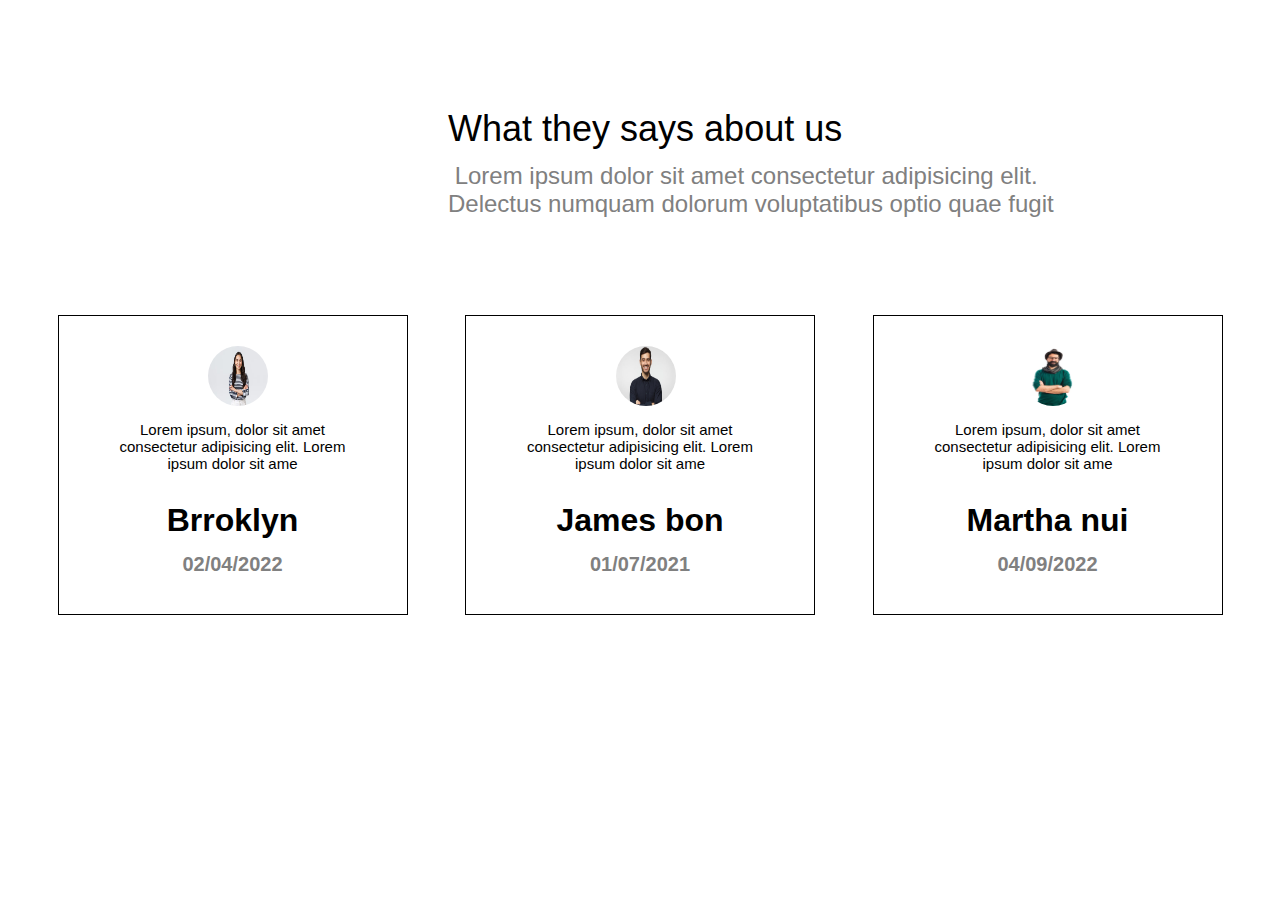
<file: max 01-01-25/index.html>
<!DOCTYPE html>
<html lang="en">
<head>
    <meta charset="UTF-8">
    <meta name="viewport" content="width=device-width, initial-scale=1.0">
    <title>Document</title>
    <link rel="stylesheet" href="style.css">
    <link rel="stylesheet" href="media.css">
</head>
<body>
   
    <!-- title -->
    <div class="a">
        What they says about us
    </div>
    <div class="b">
        &nbsp;Lorem ipsum dolor sit amet consectetur adipisicing elit. <br> 
        Delectus numquam dolorum voluptatibus optio quae fugit 
    </div>

    <!-- gallery -->
    <div class="gallery">

        <div class="box1">
            <img src="image/1.png" align="center" alt="">
            <p align="center">Lorem ipsum, dolor sit amet <br>consectetur adipisicing elit. Lorem <br> ipsum dolor sit ame</p>
            <h3 align="center">Brroklyn</h3>
            <h5 align="center">02/04/2022</h5>
        </div>

        <div class="box2">
            <img src="image/2.png" align="center" alt="">
            <p align="center">Lorem ipsum, dolor sit amet <br>consectetur adipisicing elit. Lorem <br> ipsum dolor sit ame</p>
            <h3 align="center">James bon</h3>
            <h5 align="center">01/07/2021</h5>
        </div>

        <div class="box3">
            <img src="image/3.png" align="center" alt="">
            <p align="center">Lorem ipsum, dolor sit amet <br>consectetur adipisicing elit. Lorem <br> ipsum dolor sit ame</p>
            <h3 align="center">Martha nui</h3>
            <h5 align="center">04/09/2022</h5>
        </div>
    </div>

</body>
</html>
</file>
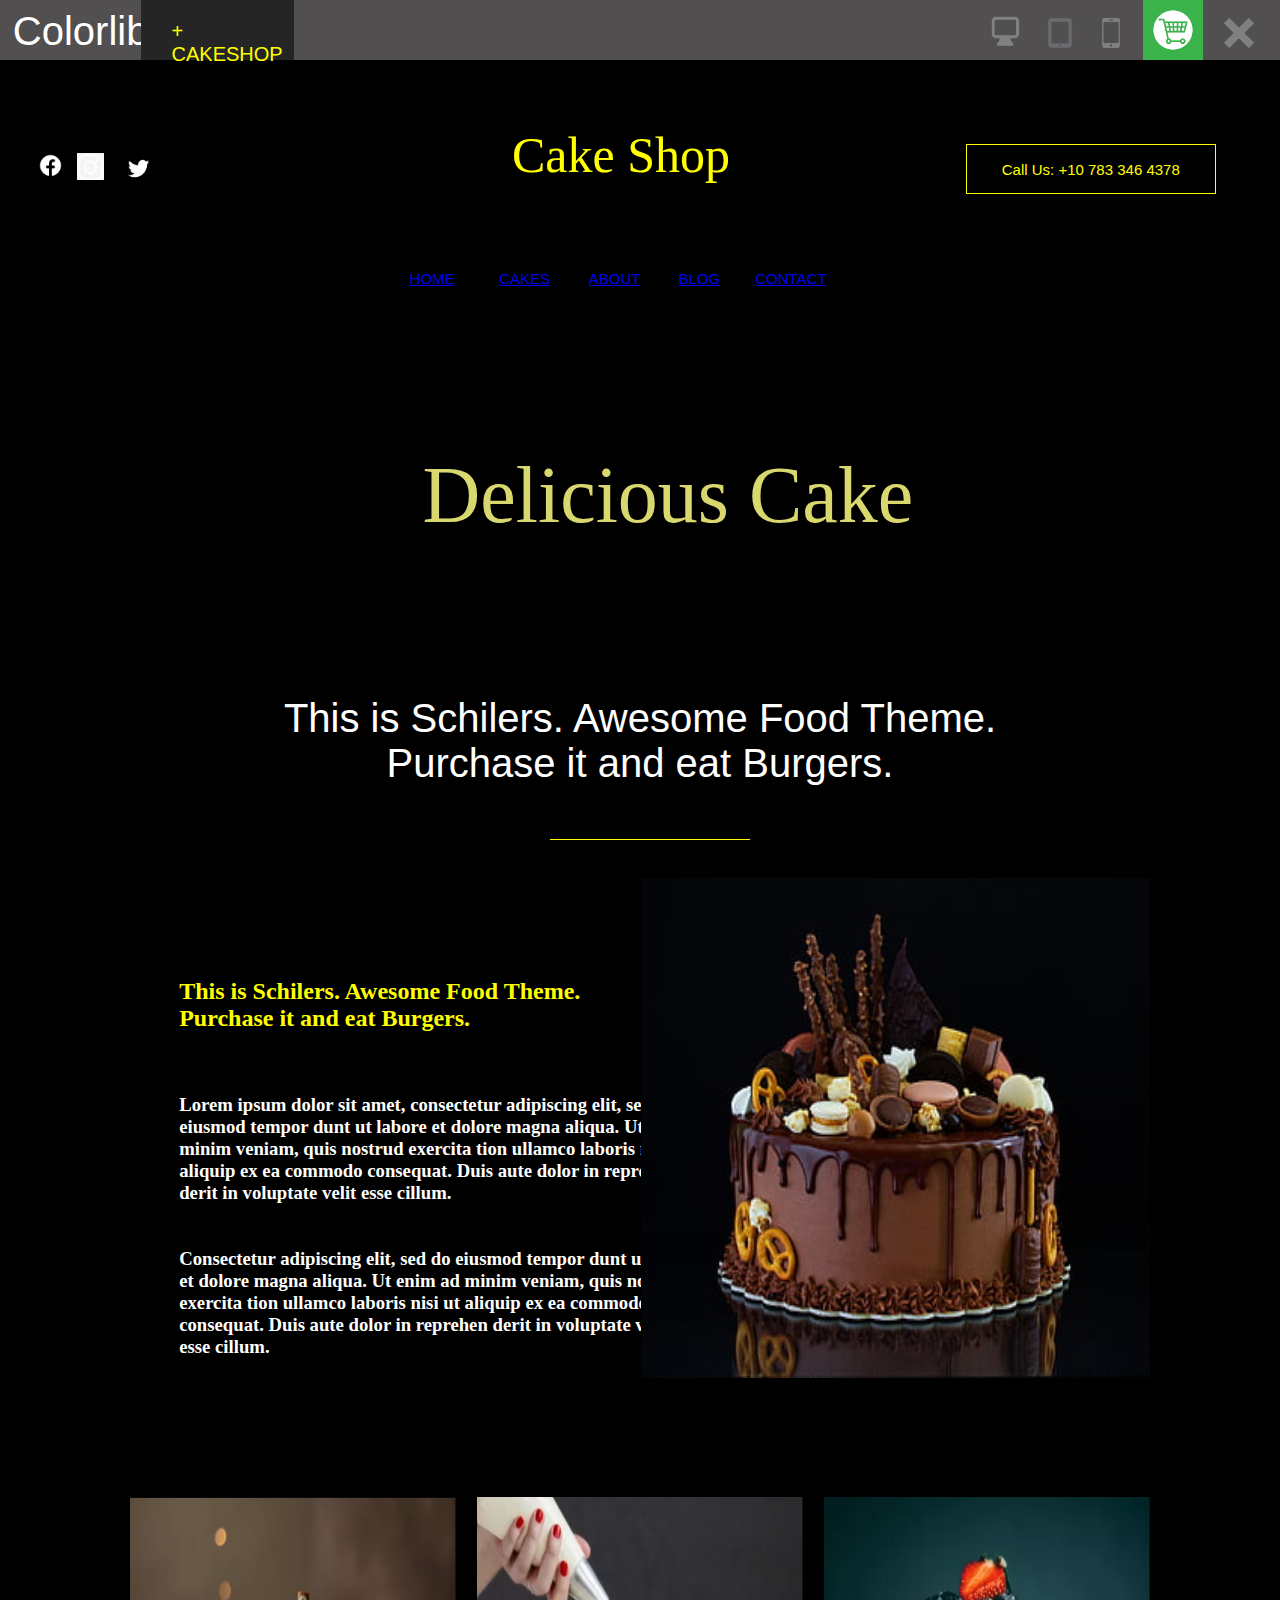
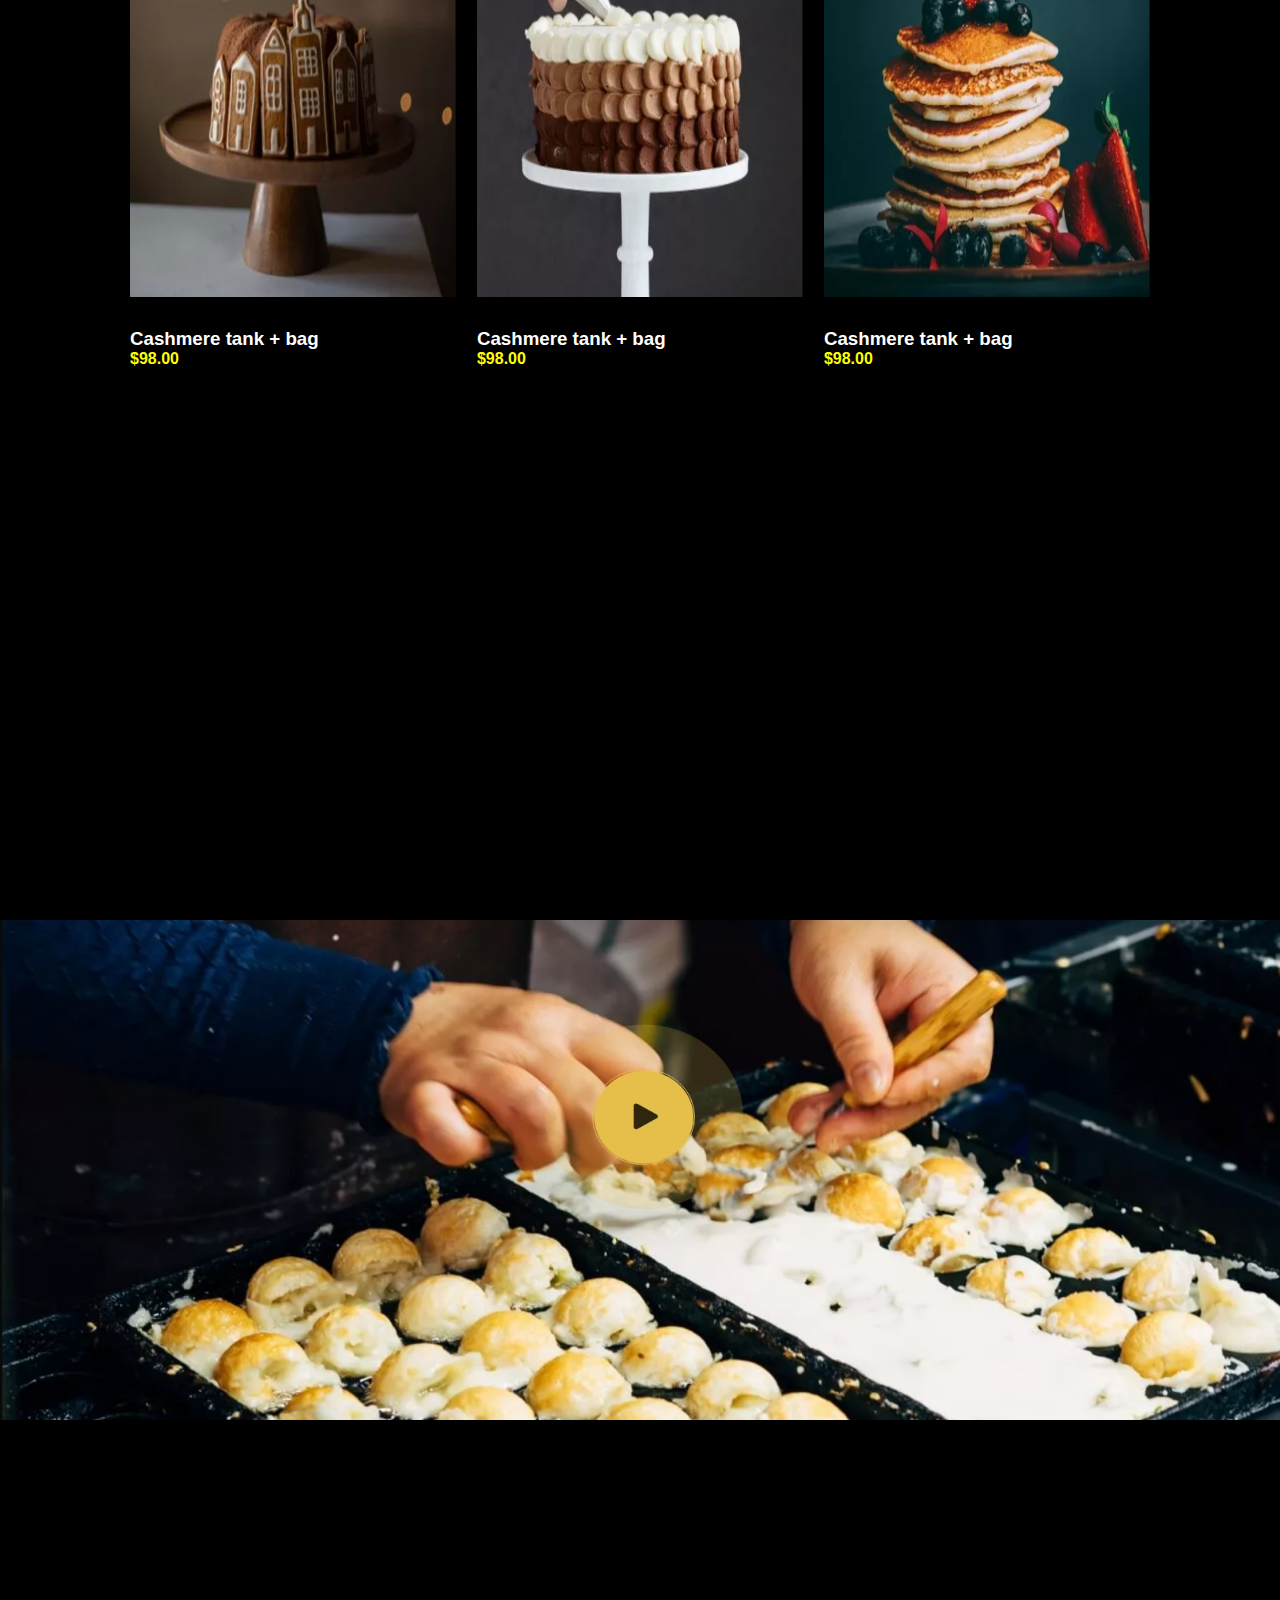
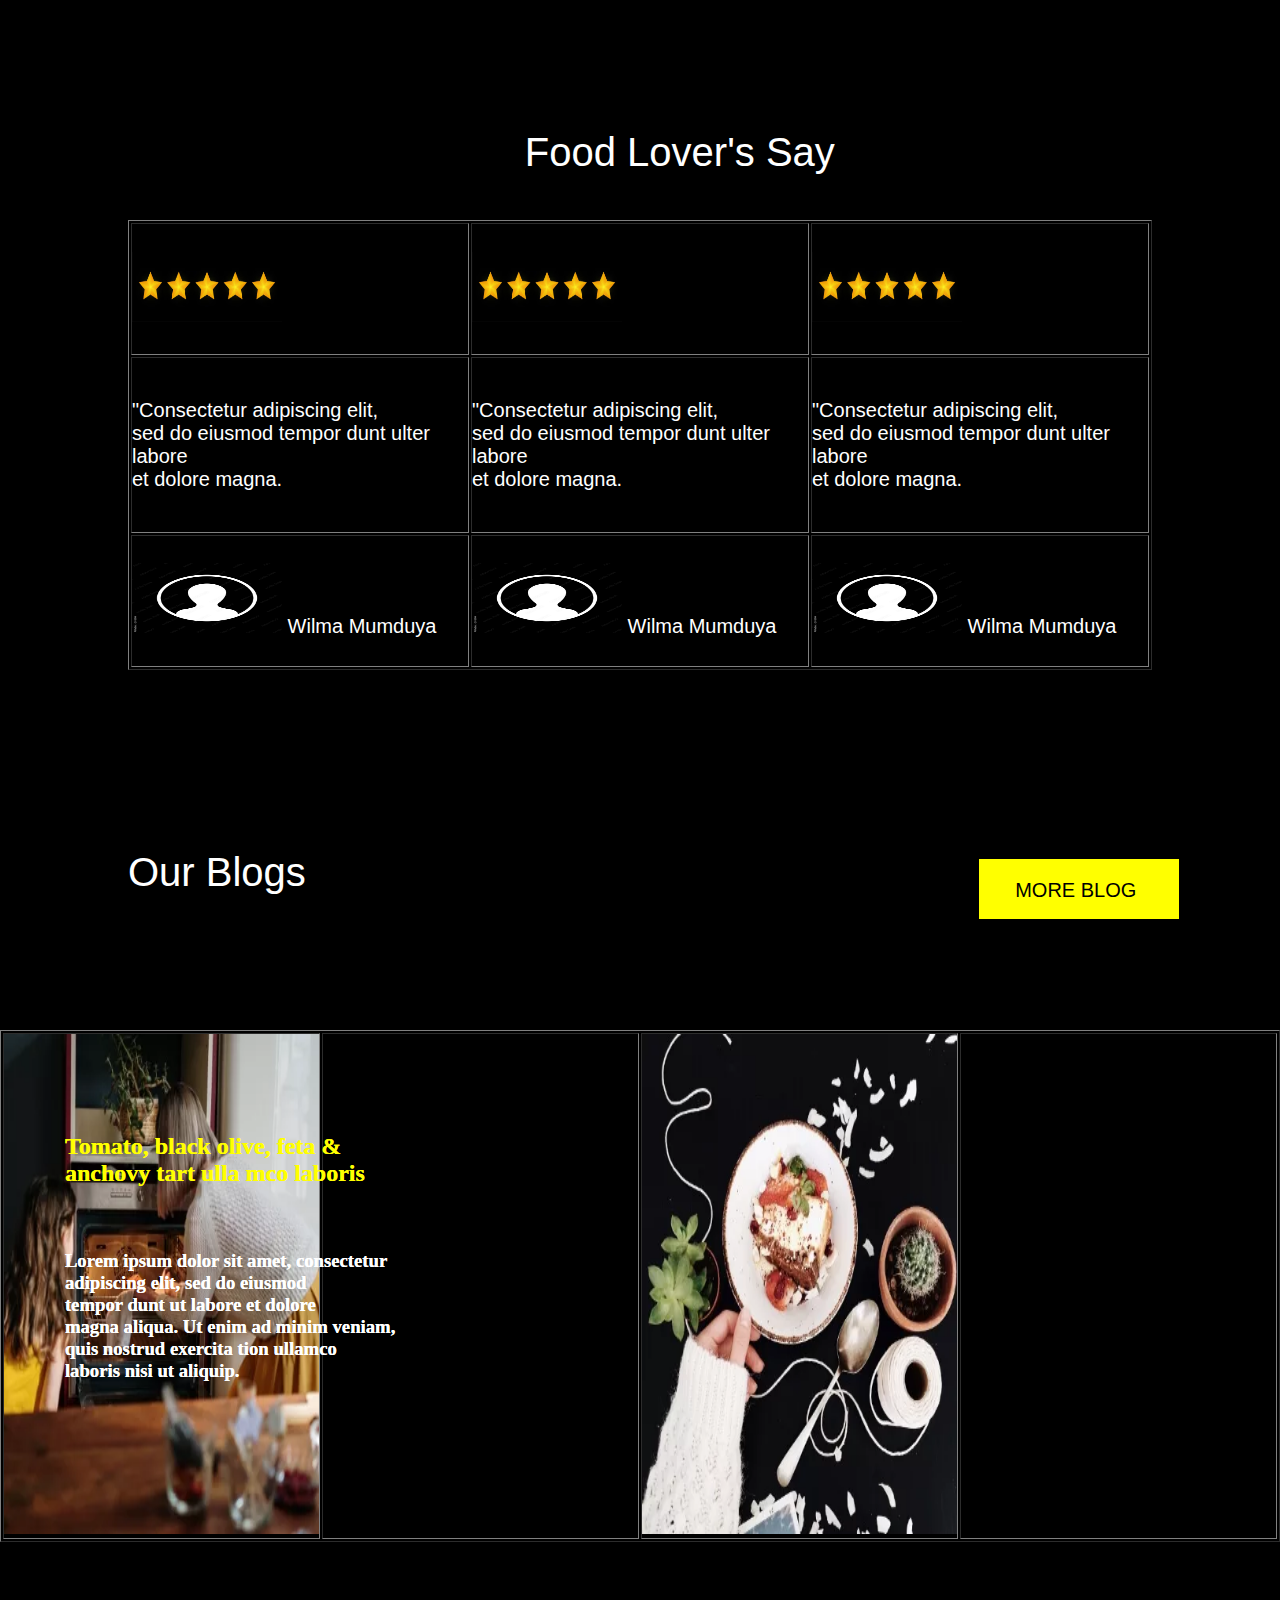
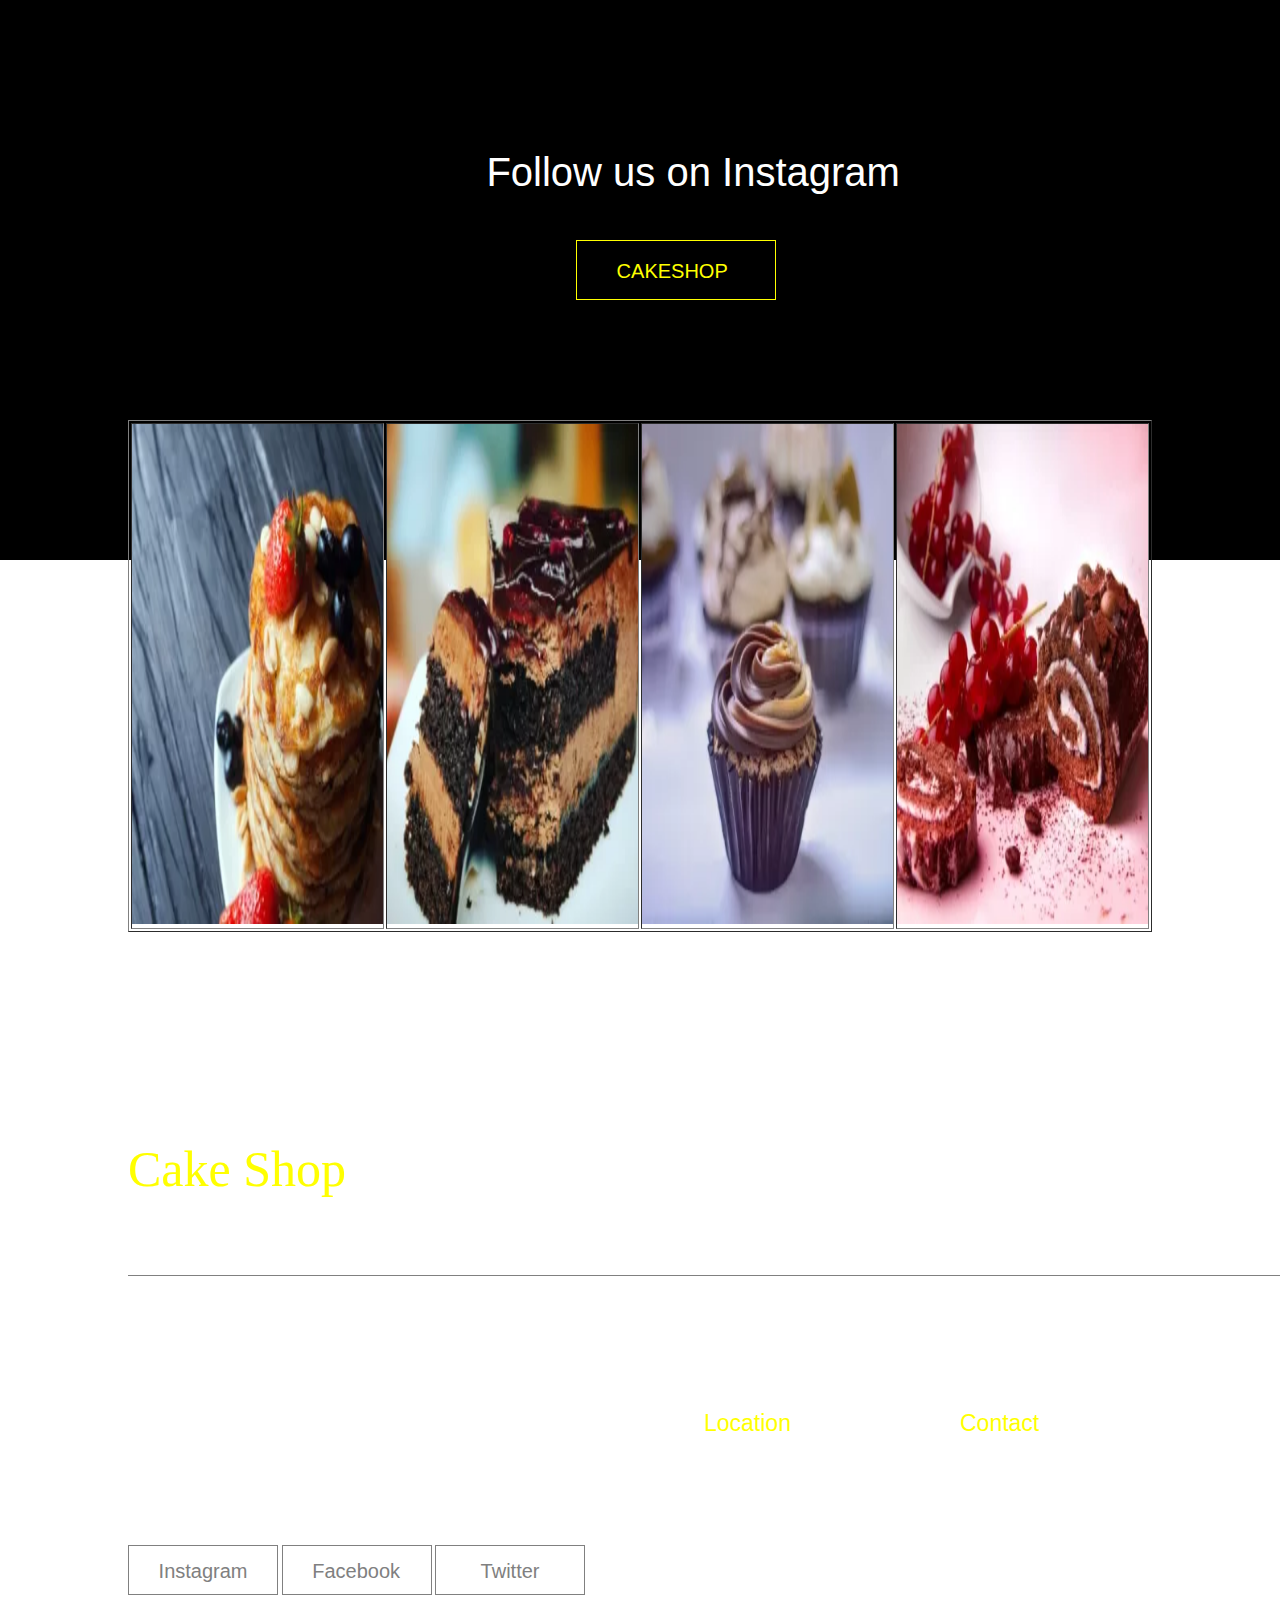
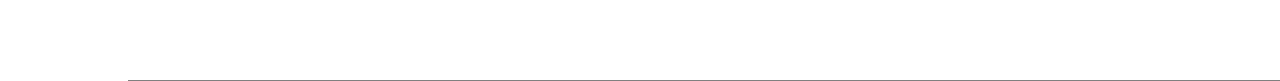
<file: main project/about.html>
<!DOCTYPE html>
<html lang="en">
<head>
    <meta charset="UTF-8">
    <meta name="viewport" content="width=device-width, initial-scale=1.0">
    <title>Document</title>
    <link rel="stylesheet" href="style.css">
    <style>
        .title1
        {
            left: 33%;
        }
    </style>
</head>
<body>


    <div class="home"><a href="home.html">HOME</a></div>
    <div class="cakes"><a href="cakes.html">CAKES</a></div>
    <div class="about"><a href="about.html">ABOUT</a></div>
    <div class="blog"><a href="blog.html">BLOG</a></div>
    <div class="contact"><a href="contact.html">CONTACT</a></div>
    
    <!-- taskbar -->
    <div class="taskbar">
        <div class="logo">Colorlib</div>
        <div class="taskbg">
            <div class="cakeshop">+ CAKESHOP</div>
        </div>
        <div class="cross"></div>
        <div class="basket"></div>
        <div class="mobile"></div>
        <div class="tablet"></div>
        <div class="computer"></div>
    </div>


    <!-- background and home page -->
    <div class="background">

        <!-- main logo -->
        <div class="logo1">Cake Shop</div>

        <div class="facebook"></div>
        <div class="instagram"></div>
        <div class="twitter"></div>

        <div class="box1">
            <div class="no">Call Us: +10 783 346 4378</div>
        </div>

        
        <div class="title1"> Delicious Cake </div>

        <!-- theme title -->
        <div class="title2" align="center">This is Schilers. Awesome Food Theme. <br> Purchase it and eat Burgers.</div>
        <div class="line"></div>
        <br><br>

        <!-- theme table and their detail -->
        <table align="center" width="80%">
            <tr>
                <td width="40%">
                    <h2>This is Schilers. Awesome Food Theme. <br> Purchase it and eat Burgers.</h2>

                    <h3>Lorem ipsum dolor sit amet, consectetur adipiscing elit, sed do <br> eiusmod tempor dunt ut 
                    labore et dolore magna aliqua. Ut enim ad <br> minim veniam, quis nostrud exercita tion 
                    ullamco laboris nisi ut <br> aliquip ex ea commodo consequat. Duis aute dolor in reprehen <br>
                    derit in voluptate velit esse cillum. <br><br><br>

                    Consectetur adipiscing elit, sed do eiusmod tempor dunt ut labore <br> et dolore magna aliqua. 
                    Ut enim ad minim veniam, quis nostrud <br> exercita tion ullamco laboris nisi ut aliquip ex ea 
                    commodo <br> consequat. Duis aute dolor in reprehen derit in voluptate velit <br> esse cillum.</h3>
                </td>

                <!-- cake image and their detail -->
                <td width="40%">
                    <img src="images/cake1.png" alt="">
                </td>
            </tr>
        </table>
        <br><br>

        <div class="c1">
            <table align="center" width="80%" height="50%">
                <tr>
                    <td width="29%">
                        <img src="images/cake2.png" alt="">
                    </td>
                    <td width="1.5%"></td>
                    <td width="29%">
                        <img src="images/cake3.png" alt="">
                    </td>
                    <td width="1.5%"></td>
                    <td width="29%">
                        <img src="images/cake4.png" alt="">
                    </td>
                </tr>
                <tr>
                    <td width="29%">
                        <div class="title3"><h3>Cashmere tank + bag</h3></div>
                        <div class="title4"><h4>$98.00</h4></div>
                    </td>

                    <td width="1.5%"></td>

                    <td width="29%">
                        <div class="title3"><h3>Cashmere tank + bag</h3></div>
                        <div class="title4"><h4>$98.00</h4></div>
                    </td>

                    <td width="1.5%"></td>

                    <td width="29%">
                        <div class="title3"><h3>Cashmere tank + bag</h3></div>
                        <div class="title4"><h4>$98.00</h4></div>
                    </td>
                </tr>
            </table>
        </div>

        <!-- video -->
            <div class="title5">
                <img src="images/cake5.jpeg" alt="">
            </div>
       
        <!-- another title -->
        <div class="title6">Food Lover's Say</div>

        <!-- table -->
        <div class="c2">
            <table align="center" width="80%" border="1px solid white">
                <tr height="30%">
                    <td> <img src="images/stars.png" alt=""> </td>
                    <td> <img src="images/stars.png" alt=""> </td>
                    <td> <img src="images/stars.png" alt=""> </td>
                </tr>
                <tr height="40%">
                    <td>"Consectetur adipiscing elit, <br>sed do eiusmod tempor dunt ulter labore <br>et dolore magna.</td>
                    <td>"Consectetur adipiscing elit, <br>sed do eiusmod tempor dunt ulter labore <br>et dolore magna.</td>
                    <td>"Consectetur adipiscing elit, <br>sed do eiusmod tempor dunt ulter labore <br>et dolore magna.</td>
                </tr>
                <tr height="30%">
                    <td><img src="images/person.png" alt="" height="100px" width="30px"> Wilma Mumduya </td>
                    <td><img src="images/person.png" alt="" height="100px" width="30px"> Wilma Mumduya </td>
                    <td><img src="images/person.png" alt="" height="100px" width="30px"> Wilma Mumduya </td>
                </tr>
            </table>
        </div>

        <!-- our blogs -->
        <div class="title7">Our Blogs</div>
        <div class="box3">
            <div class="moreblog">MORE BLOG</div>
        </div>

        <!-- table for know -->
        <div class="c3">
            <table width="100%" border="1px solid white">
                <tr>
                    <td width="25%">
                        <img src="images/blog1.jpg.webp" alt="">
                    </td>
                    <td width="25%">
                        <h2 color="yellow" left="50%"> Tomato, black olive, feta & <br> anchovy tart ulla mco laboris </h2>
                        
                        <h3 color="white" left="10%"> Lorem ipsum dolor sit amet, consectetur <br>adipiscing elit, sed do eiusmod  <br>tempor dunt ut labore et dolore <br> magna aliqua. Ut enim ad minim veniam, <br> quis nostrud exercita tion ullamco <br> laboris nisi ut aliquip. </h3>

                        <h4 color="yellow" left="50%"> Learn More </h4>
                    </td>
                    <td width="25%">
                        <img src="images/blog2.jpg.webp" alt="">
                    </td>
                    <td width="25%">
                        <h2 color="yellow" left="10%"> Tomato, black olive, feta & <br> anchovy tart ulla mco laboris </h2>
                        
                        <h3 color="white" left="10%"> Lorem ipsum dolor sit amet, consectetur <br>adipiscing elit, sed do eiusmod  <br>tempor dunt ut labore et dolore <br> magna aliqua. Ut enim ad minim veniam, <br> quis nostrud exercita tion ullamco <br> laboris nisi ut aliquip. </h3>

                        <h4 color="yellow" left="10%"> Learn More </h4>
                    </td>
                </tr>
            </table>
        </div>

        <!-- follow -->
        <div class="title8">Follow us on Instagram</div>
        <div class="box4">
            <div class="cakeshop">CAKESHOP</div>
        </div>

        <!-- cake photos -->
        <div class="c4">
            <table align="center" width="80%" border="1px solid white">
                <tr height="20%">
                    <td>
                        <img src="images/cake6.png" alt="">
                    </td>
                    <td>
                        <img src="images/cake7.png" alt="">
                    </td>
                    <td>
                        <img src="images/cake8.png" alt="">
                    </td>
                    <td>
                        <img src="images/cake9.png" alt="">
                    </td>
                </tr>
            </table>
        </div>

        <div class="logo2">Cake Shop</div>

        <div class="home1"><a href="home.html"></a>HOME</div>
        <div class="cakes1"><a href="cakes.html"></a>CAKES</div>
        <div class="about1"><a href="about.html"></a>ABOUT</div>
        <div class="blog1"><a href="blog.html"></a>BLOG</div>
        <div class="contact1"><a href="contact.html"></a>CONTACT</div>

        <div class="line1"></div>

        <p>Consectetur adipiscing elit, sed do eiusmod tempor <br> 
            dunt ut labore et dolore magna aliqua. Ut enim ad 
            minim <br>veniam,  quis nostrud exercita tion ullamco 
            laboris <br> nisi ut  aliquip ex ea commodo consequat.</p>

        <div class="box5">
            <div class="i1">Instagram</div>
        </div>
        <div class="box6">
            <div class="f1">Facebook</div>
        </div>
        <div class="box7">
            <div class="t1">Twitter</div>
        </div>

        <div class="location">Location</div>
        <div class="located"> 4736 Poe Lane, HOT <br> SPRINGS, Montana-59845 </div>

        <div class="contact2">Contact</div>
        <div class="call"> 913-473-7000 <br> contact@cakeshop.com </div>

        <div class="line2"></div>

    </div>

</body>
</html>
</file>
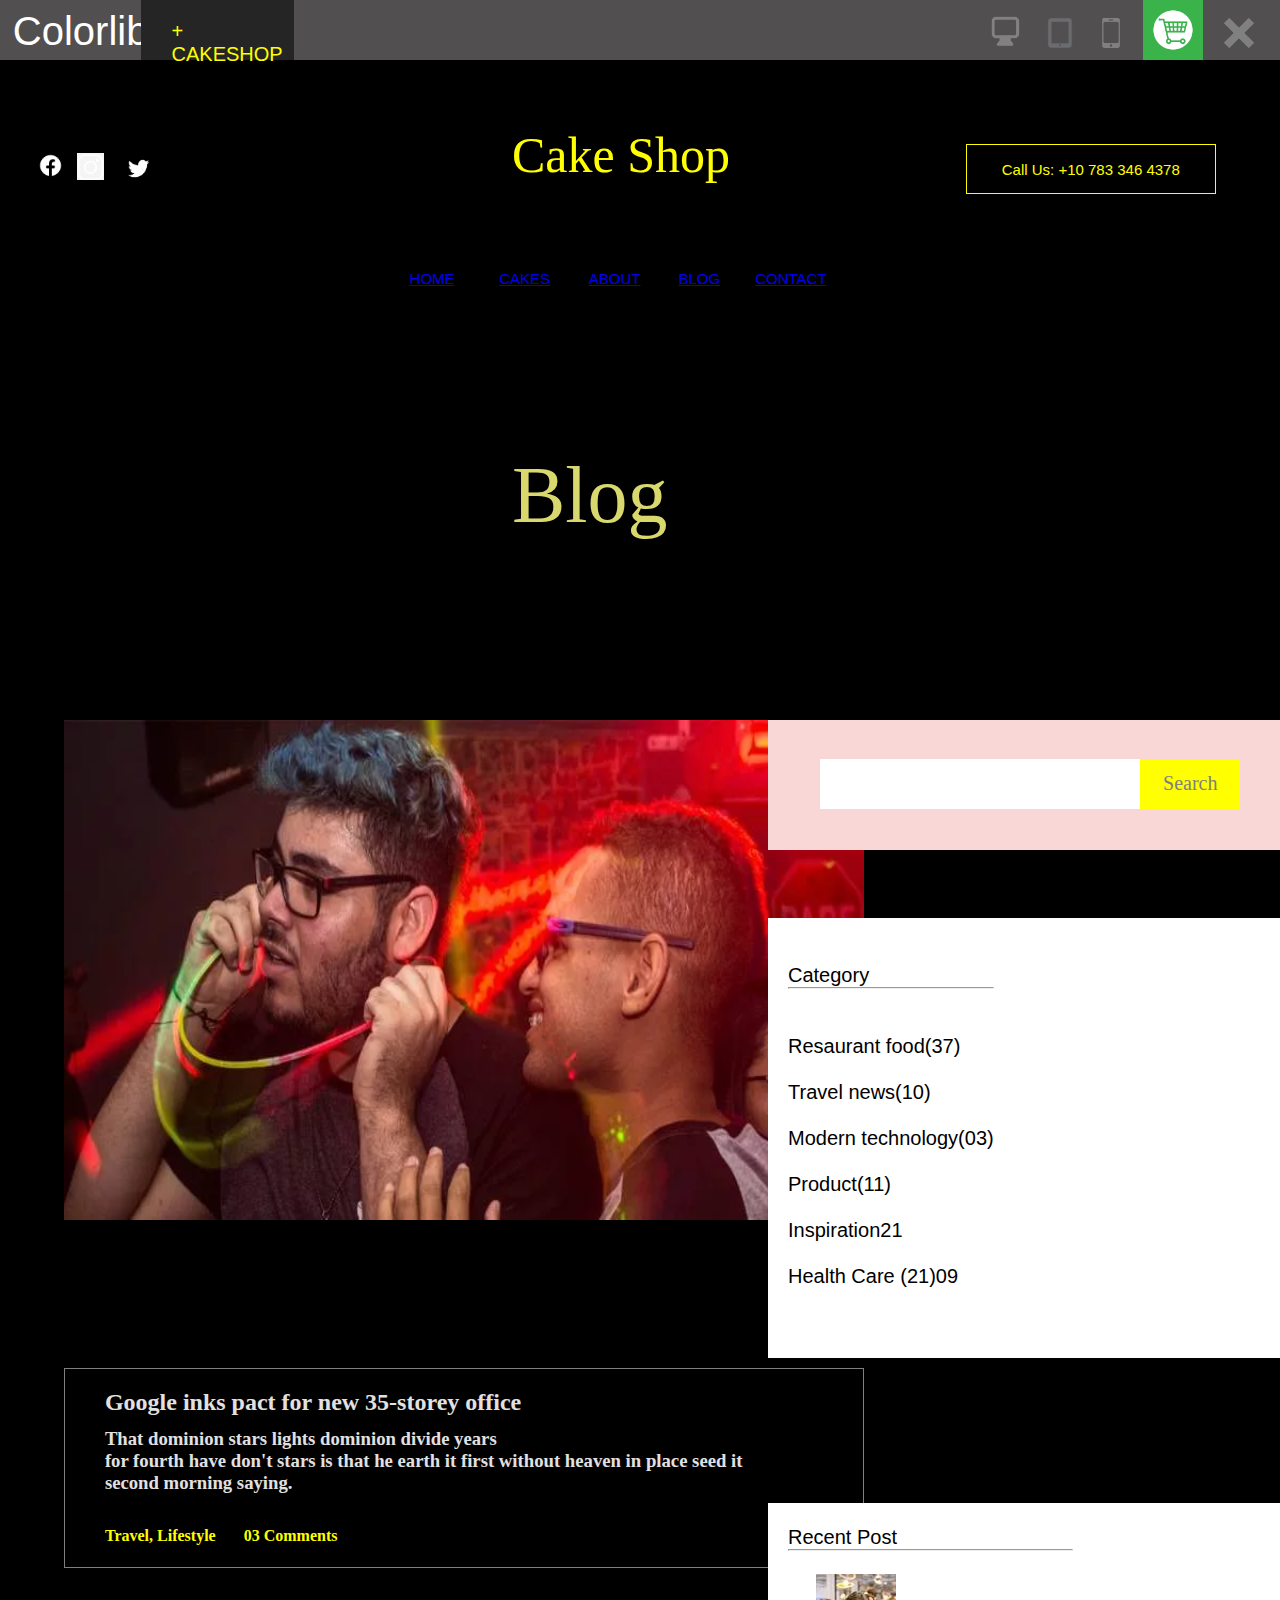
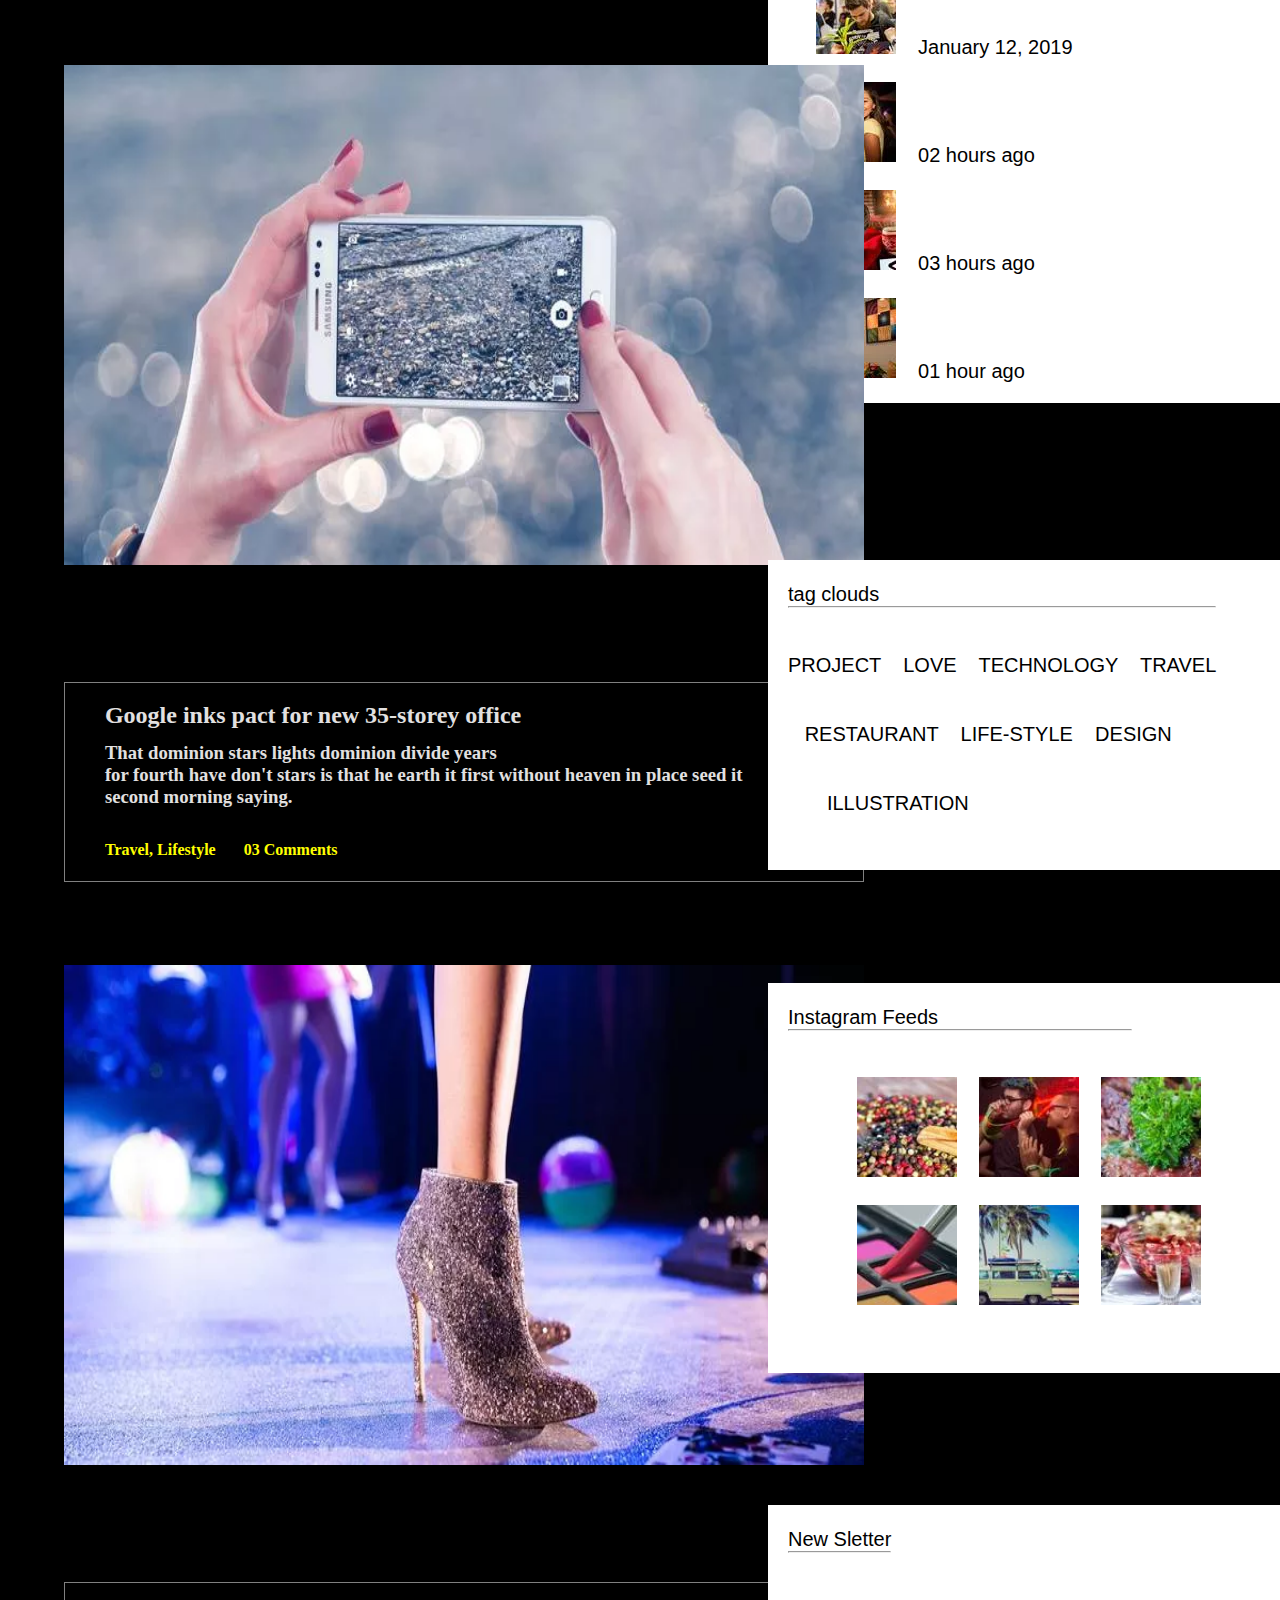
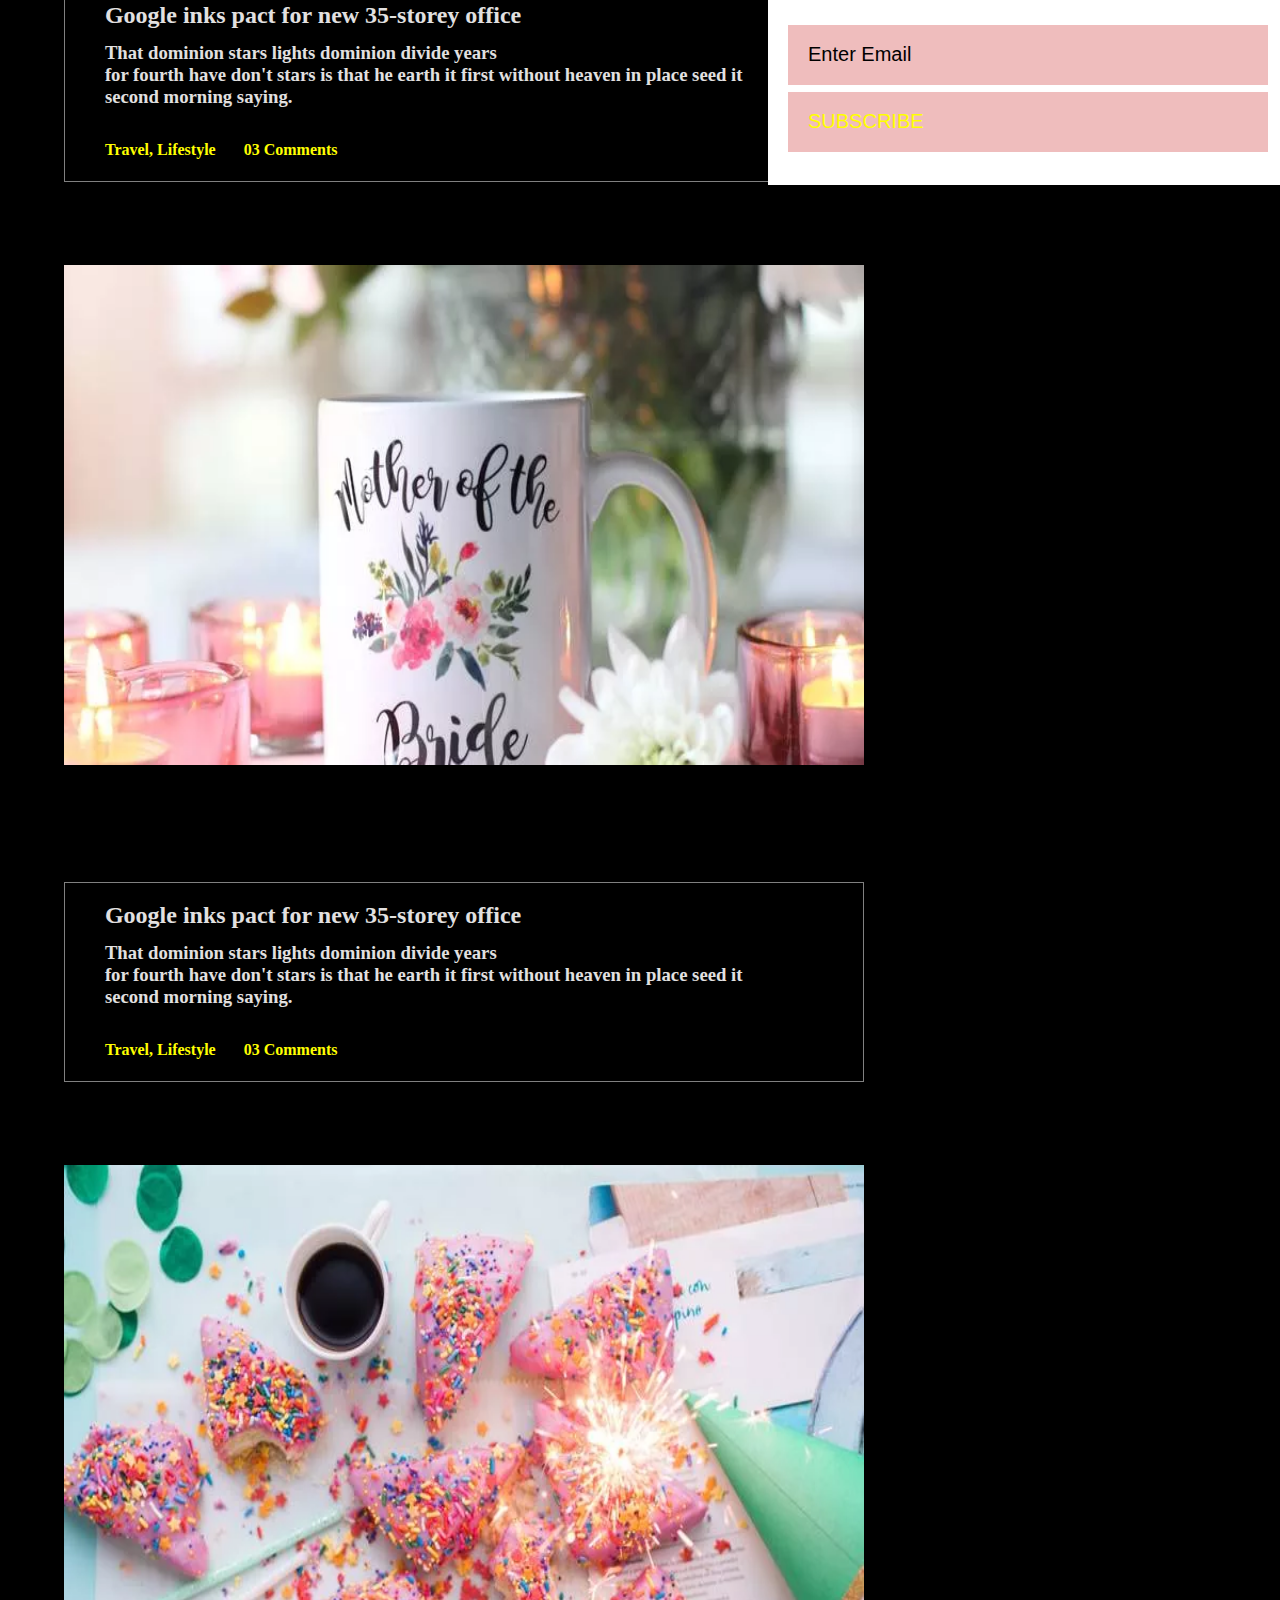
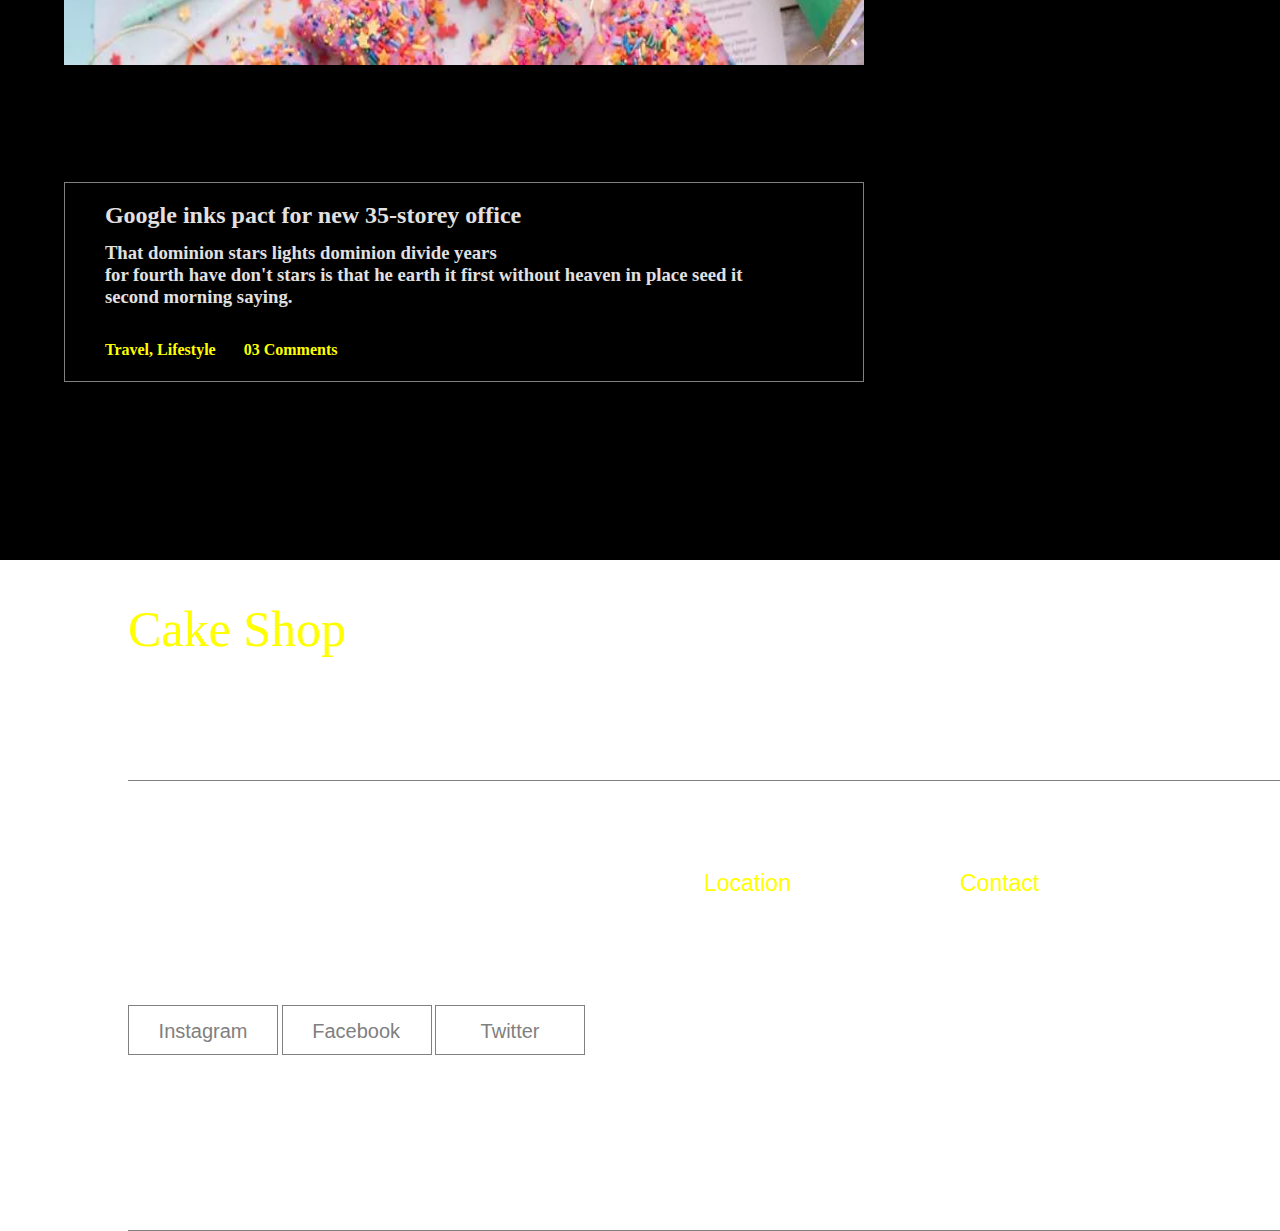
<file: main project/blog.html>
<!DOCTYPE html>
<html lang="en">
<head>
    <meta charset="UTF-8">
    <meta name="viewport" content="width=device-width, initial-scale=1.0">
    <title>Document</title>
    <link rel="stylesheet" href="style.css">
    <style>
        .title1
        {
            left: 40%;
        }
        .blog1
        {
            width: 800px;
            left: 5%;
            position: absolute;
            top: 80%;
        }
        .box8
        {
            height: 200px;
            width: 800px;
            left: 5%;
            position: absolute;
            top: 152%;
            border: 1px solid grey;
        }
        .detail h2
        {
            color: rgb(226, 224, 224);
            position: absolute;
            top: 10%;
            left: 5%;
        }
        .detail h3
        {
            color: rgb(226, 224, 224);
            position: absolute;
            top: 30%;
            left: 5%;
        }
        .detail h4
        {
            color: yellow;
            position: absolute;
            top: 80%;
            left: 5%;
        }
        .box9
        {
            height: 130px;
            width: 520px;
            background-color: rgb(250, 215, 215);
            position: absolute;
            top: 80%;
            left: 60%;
        }
        .box10
        {
            height: 50px;
            width: 420px;
            background-color: white;
            position: absolute;
            top: 30%;
            left: 10%;
        }
        .box11
        {
            height: 50px;
            width: 100px;
            background-color: yellow;
            position: absolute;
            top: 0%;
            left: 76.2%;
        }
        .s
        {
            color: grey;
            position: absolute;
            top: 25%;
            left: 23%;
            font-size: 20px;
        }
        .box12
        {
            width: 520px;
            height: 440px;
            background-color: white;
            position: absolute;
            top: 102%;
            left: 60%;
        }
        .detail2
        {
            font-family: Arial, Helvetica, sans-serif;
            font-size: 20px;
            position: absolute;
            left: 20px;
        }
        .box13
        {
            width: 520px;
            height: 500px;
            background-color: white;
            position: absolute;
            top: 167%;
            left: 60%;
        }
        .detail3
        {
            font-family: Arial, Helvetica, sans-serif;
            font-size: 20px;
            position: absolute;
            left: 20px;
        }
        .box13 .detail3 img
        {
            height: 80px;
            width: 80px;
            left: 10%;
        }
        .blog2
        {
            width: 800px;
            left: 5%;
            position: absolute;
            top: 185%;
        }
        .box14
        {
            height: 200px;
            width: 800px;
            left: 5%;
            position: absolute;
            top: 253.5%;
            border: 1px solid grey;
        }
        .detail4 h2
        {
            color: rgb(226, 224, 224);
            position: absolute;
            top: 10%;
            left: 5%;
        }
        .detail4 h3
        {
            color: rgb(226, 224, 224);
            position: absolute;
            top: 30%;
            left: 5%;
        }
        .detail4 h4
        {
            color: yellow;
            position: absolute;
            top: 80%;
            left: 5%;
        }
        .box15
        {
            width: 520px;
            height: 310px;
            background-color: white;
            position: absolute;
            top: 240%;
            left: 60%;
        }
        .detail5
        {
            font-family: Arial, Helvetica, sans-serif;
            font-size: 20px;
            position: absolute;
            left: 20px;
        }
        .blog3
        {
            width: 800px;
            left: 5%;
            position: absolute;
            top: 285%;
        }
        .box16
        {
            width: 520px;
            height: 390px;
            background-color: white;
            position: absolute;
            top: 287%;
            left: 60%;
        }
        .detail6
        {
            font-family: Arial, Helvetica, sans-serif;
            font-size: 20px;
            position: absolute;
            left: 20px;
        }
        .box16 .detail6 img
        {
            height: 100px;
            width: 100px;
            left: 20%;
        }
        .box17
        {
            height: 200px;
            width: 800px;
            left: 5%;
            position: absolute;
            top: 353.5%;
            border: 1px solid grey;
        }
        .detail7 h2
        {
            color: rgb(226, 224, 224);
            position: absolute;
            top: 10%;
            left: 5%;
        }
        .detail7 h3
        {
            color: rgb(226, 224, 224);
            position: absolute;
            top: 30%;
            left: 5%;
        }
        .detail7 h4
        {
            color: yellow;
            position: absolute;
            top: 80%;
            left: 5%;
        }
        .box18
        {
            width: 520px;
            height: 280px;
            background-color: white;
            position: absolute;
            top: 345%;
            left: 60%;
        }
        .detail8
        {
            font-family: Arial, Helvetica, sans-serif;
            font-size: 20px;
            position: absolute;
            left: 20px;
        }
        .box19
        {
            width: 480px;
            height: 60px;
            background-color: rgb(239, 189, 189);
            position: absolute;
            top: 250%;
            left: 0%;
        }
        .detail9
        {
            font-family: Arial, Helvetica, sans-serif;
            font-size: 20px;
            position: absolute;
            left: 20px;
            top: 30%;
        }
        .box20
        {
            width: 480px;
            height: 60px;
            background-color: rgb(239, 189, 189);
            position: absolute;
            top: 390%;
            left: 0%;
        }
        .detail10
        {
            font-family: Arial, Helvetica, sans-serif;
            color: yellow;
            font-size: 20px;
            position: absolute;
            left: 20px;
            top: 30%;
        }
        .blog4
        {
            width: 800px;
            left: 5%;
            position: absolute;
            top: 385%;
        }
        .box21
        {
            height: 200px;
            width: 800px;
            left: 5%;
            position: absolute;
            top: 453.5%;
            border: 1px solid grey;
        }
        .detail11 h2
        {
            color: rgb(226, 224, 224);
            position: absolute;
            top: 10%;
            left: 5%;
        }
        .detail11 h3
        {
            color: rgb(226, 224, 224);
            position: absolute;
            top: 30%;
            left: 5%;
        }
        .detail11 h4
        {
            color: yellow;
            position: absolute;
            top: 80%;
            left: 5%;
        }
        .blog5
        {
            width: 800px;
            left: 5%;
            position: absolute;
            top: 485%;
        }
        .box22
        {
            height: 200px;
            width: 800px;
            left: 5%;
            position: absolute;
            top: 553.5%;
            border: 1px solid grey;
        }
        .detail12 h2
        {
            color: rgb(226, 224, 224);
            position: absolute;
            top: 10%;
            left: 5%;
        }
        .detail12 h3
        {
            color: rgb(226, 224, 224);
            position: absolute;
            top: 30%;
            left: 5%;
        }
        .detail12 h4
        {
            color: yellow;
            position: absolute;
            top: 80%;
            left: 5%;
        }
        .logo2
        {
            top: 600%;
        }
        .home1
        {
            top: 600%;
        }
        .cakes1
        {
            top: 600%;
        }
        .about1
        {
            top: 600%;
        }
        .blog11
        {
            top: 600%;
        }
        .contact1
        {
            top: 600%;
        }
        .line1
        {
            top: 620%
        }
        p
        {
            top: 630%;
        }
        .box5
        {    
            top: 645%;
        }
        .box6
        {    
            top: 645%; 
        }
        .box7
        {    
            top: 645%;
        }
        .location
        {
            top: 630%;
        }
        .located
        {
            top: 645%;
        }
        .contact2
        {
            top: 630%;
        }
        .call
        {
            top: 645%;
        }
        .line2
        {
            top: 670%;
        }
    </style>
</head>
<body>
    
    <div class="home"><a href="home.html">HOME</a></div>
    <div class="cakes"><a href="cakes.html">CAKES</a></div>
    <div class="about"><a href="about.html">ABOUT</a></div>
    <div class="blog"><a href="blog.html">BLOG</a></div>
    <div class="contact"><a href="contact.html">CONTACT</a></div>
    
    <!-- taskbar -->
    <div class="taskbar">
        <div class="logo">Colorlib</div>
        <div class="taskbg">
            <div class="cakeshop">+ CAKESHOP</div>
        </div>
        <div class="cross"></div>
        <div class="basket"></div>
        <div class="mobile"></div>
        <div class="tablet"></div>
        <div class="computer"></div>
    </div>


    <!-- background and home page -->
    <div class="background">

        <!-- main logo -->
        <div class="logo1">Cake Shop</div>

        <div class="facebook"></div>
        <div class="instagram"></div>
        <div class="twitter"></div>

        <div class="box1">
            <div class="no">Call Us: +10 783 346 4378</div>
        </div>

        
        <div class="title1"> Blog </div>

        <!-- blog -->
        <div class="blog1">
            <img src="images/blog3.png" alt="">
        </div>
    
        <div class="box8">
            <div class="detail"> 
                <h2> Google inks pact for new 35-storey office </h2>
                <h3> That dominion stars lights dominion divide years <br> 
                    for fourth have don't stars is that he earth it first without  
                    heaven in place seed it <br> second morning saying. 
                </h3>
                <h4> Travel, Lifestyle &nbsp;&nbsp;&nbsp;&nbsp;&nbsp; 03 Comments</h4>
            </div>
        </div>

        <div class="box9">
            <div class="box10">
                <div class="box11">
                    <div class="s">Search</div>
                </div>
            </div>
        </div>

        <div class="box12">
            <div class="detail2">
                <br><br>Category <br><hr>
                <br><br>Resaurant food(37) <br><br>
                Travel news(10) <br><br>
                Modern technology(03) <br><br>
                Product(11) <br><br>
                Inspiration21 <br><br>
                Health Care (21)09 <br><br>
            </div>
        </div>

        <div class="box13">
            <div class="detail3">
                <br>Recent Post <br><hr>

                <br> <img src="images/post_1.png" alt=""> &nbsp;&nbsp;&nbsp;&nbsp;&nbsp;&nbsp;&nbsp; January 12, 2019 <br><br>
                <img src="images/post_2.png" alt=""> &nbsp;&nbsp;&nbsp;&nbsp;&nbsp;&nbsp;&nbsp; 02 hours ago <br><br>
                <img src="images/post_3.png" alt=""> &nbsp;&nbsp;&nbsp;&nbsp;&nbsp;&nbsp;&nbsp; 03 hours ago <br><br>
                <img src="images/post_4.png" alt=""> &nbsp;&nbsp;&nbsp;&nbsp;&nbsp;&nbsp;&nbsp; 01 hour ago

            </div>
        </div>

        <div class="blog2">
            <img src="images/single_blog_2.png" alt="">
        </div>

        <div class="box14">
            <div class="detail4"> 
                <h2> Google inks pact for new 35-storey office </h2>
                <h3> That dominion stars lights dominion divide years <br> 
                    for fourth have don't stars is that he earth it first without  
                    heaven in place seed it <br> second morning saying. 
                </h3>
                <h4> Travel, Lifestyle &nbsp;&nbsp;&nbsp;&nbsp;&nbsp; 03 Comments</h4>
            </div>
        </div>

        <div class="box15">
            <div class="detail5">
                <br>tag clouds <br><hr>

                <br><br>
                PROJECT &nbsp;&nbsp; LOVE &nbsp;&nbsp; TECHNOLOGY &nbsp;&nbsp; TRAVEL <br><br><br>
                &nbsp;&nbsp; RESTAURANT &nbsp;&nbsp; LIFE-STYLE &nbsp;&nbsp; DESIGN <br><br><br>
                &nbsp;&nbsp;&nbsp;&nbsp;&nbsp;&nbsp; ILLUSTRATION 
            </div>
        </div>

        <div class="blog3">
            <img src="images/single_blog_3.jpg.webp" alt="">
        </div>

        <div class="box16">
            <div class="detail6">
                <br>Instagram Feeds <br><hr>

                <br><br> <img src="images/post_5.png" alt=""> &nbsp;&nbsp;
                <img src="images/post_6.png" alt=""> &nbsp;&nbsp;
                <img src="images/post_7.png" alt=""> <br><br>
                <img src="images/post_8.png" alt=""> &nbsp;&nbsp;
                <img src="images/post_9.png" alt=""> &nbsp;&nbsp;
                <img src="images/post_10.png" alt="">
            </div>
        </div>

        <div class="box17">
            <div class="detail7"> 
                <h2> Google inks pact for new 35-storey office </h2>
                <h3> That dominion stars lights dominion divide years <br> 
                    for fourth have don't stars is that he earth it first without  
                    heaven in place seed it <br> second morning saying. 
                </h3>
                <h4> Travel, Lifestyle &nbsp;&nbsp;&nbsp;&nbsp;&nbsp; 03 Comments</h4>
            </div>
        </div>

        <div class="box18">
            <div class="detail8">
                <br>New Sletter <br><hr>

                <div class="box19">
                    <div class="detail9"> Enter Email</div>
                </div>

                <div class="box20">
                    <div class="detail10"> SUBSCRIBE </div>
                </div>

            </div>
        </div>

        <div class="blog4">
            <img src="images/single_blog_4.jpg.webp" alt="">
        </div>

        <div class="box21">
            <div class="detail11"> 
                <h2> Google inks pact for new 35-storey office </h2>
                <h3> That dominion stars lights dominion divide years <br> 
                    for fourth have don't stars is that he earth it first without  
                    heaven in place seed it <br> second morning saying. 
                </h3>
                <h4> Travel, Lifestyle &nbsp;&nbsp;&nbsp;&nbsp;&nbsp; 03 Comments</h4>
            </div>
        </div>

        <div class="blog5">
            <img src="images/single_blog_5.jpg.webp" alt="">
        </div>

        <div class="box22">
            <div class="detail12"> 
                <h2> Google inks pact for new 35-storey office </h2>
                <h3> That dominion stars lights dominion divide years <br> 
                    for fourth have don't stars is that he earth it first without  
                    heaven in place seed it <br> second morning saying. 
                </h3>
                <h4> Travel, Lifestyle &nbsp;&nbsp;&nbsp;&nbsp;&nbsp; 03 Comments</h4>
            </div>
        </div>

        <div class="logo2">Cake Shop</div>

        <div class="home1"><a href="home.html"></a>HOME</div>
        <div class="cakes1"><a href="cakes.html"></a>CAKES</div>
        <div class="about1"><a href="about.html"></a>ABOUT</div>
        <div class="blog11"><a href="blog.html"></a>BLOG</div>
        <div class="contact1"><a href="contact.html"></a>CONTACT</div>

        <div class="line1"></div>

        <p>Consectetur adipiscing elit, sed do eiusmod tempor <br> 
            dunt ut labore et dolore magna aliqua. Ut enim ad 
            minim <br>veniam,  quis nostrud exercita tion ullamco 
            laboris <br> nisi ut  aliquip ex ea commodo consequat.</p>

        <div class="box5">
            <div class="i1">Instagram</div>
        </div>
        <div class="box6">
            <div class="f1">Facebook</div>
        </div>
        <div class="box7">
            <div class="t1">Twitter</div>
        </div>

        <div class="location">Location</div>
        <div class="located"> 4736 Poe Lane, HOT <br> SPRINGS, Montana-59845 </div>

        <div class="contact2">Contact</div>
        <div class="call"> 913-473-7000 <br> contact@cakeshop.com </div>

        <div class="line2"></div>
</body>
</html>
</file>
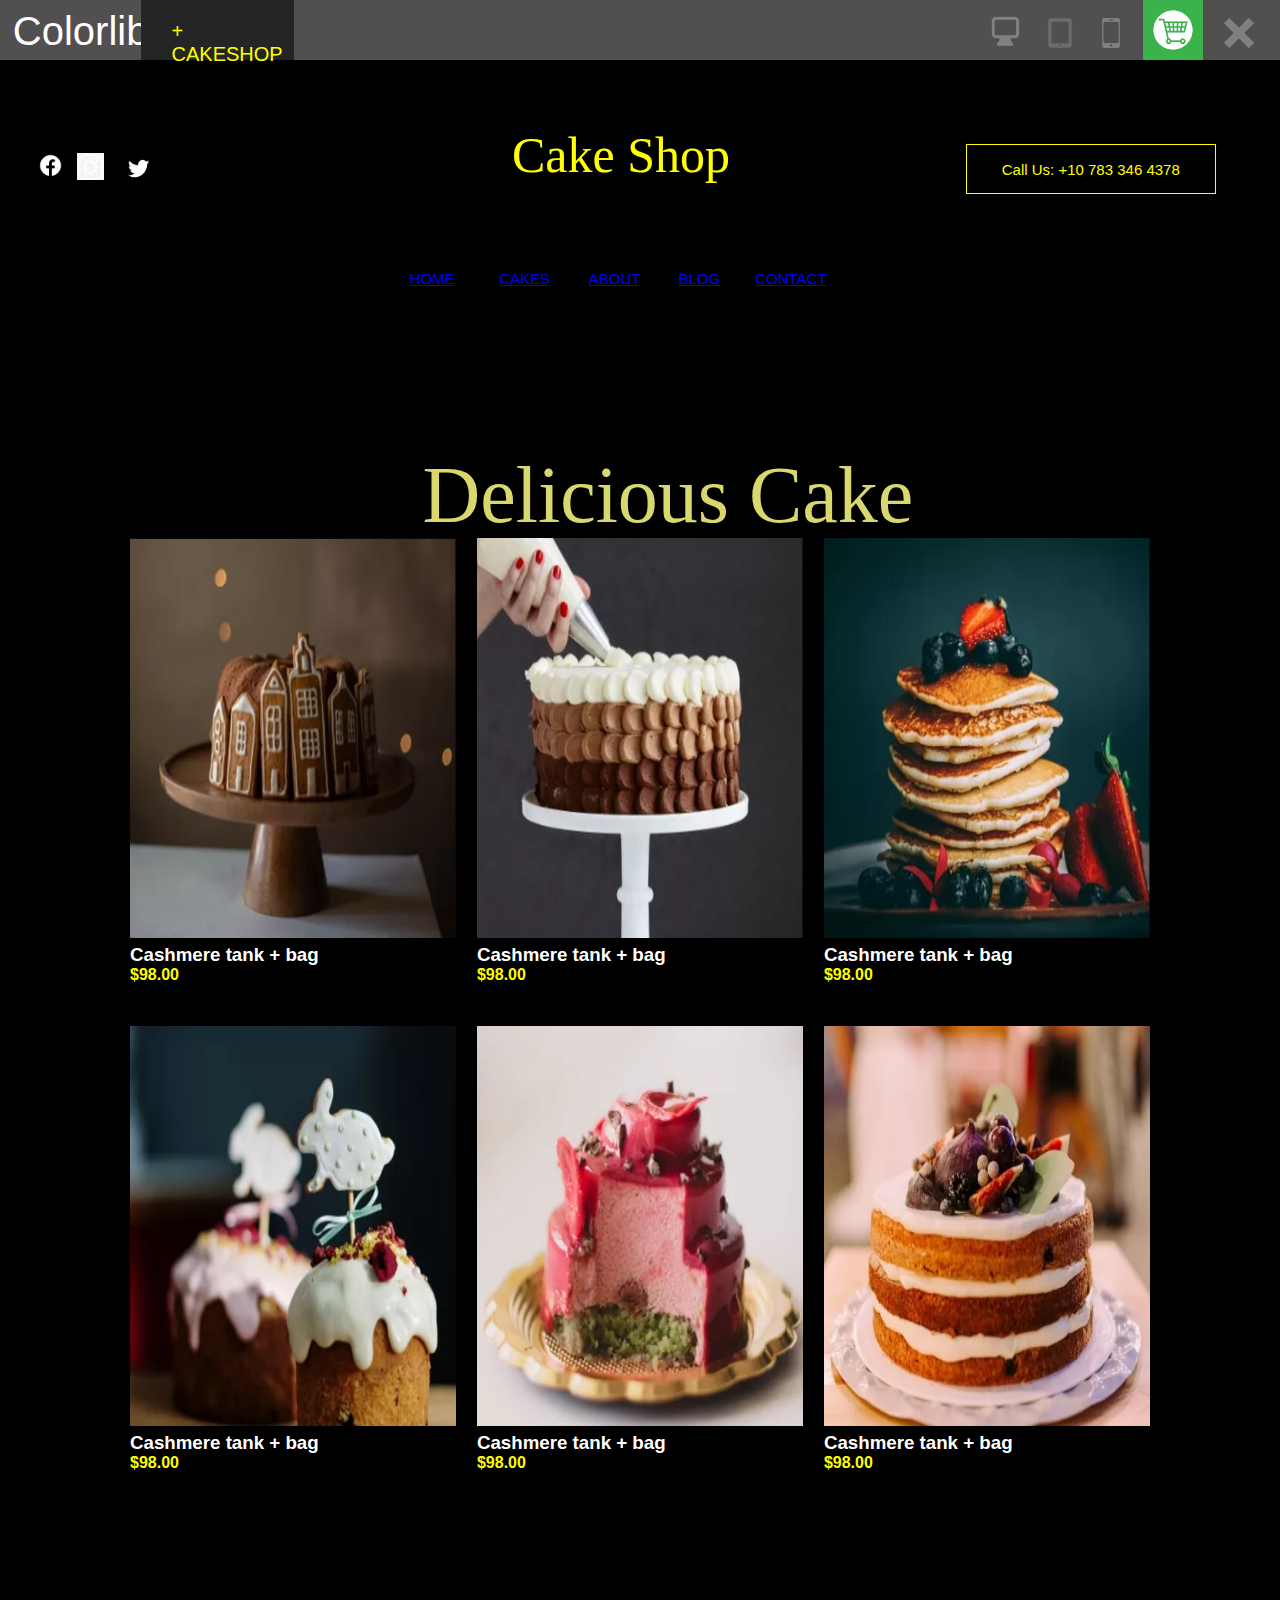
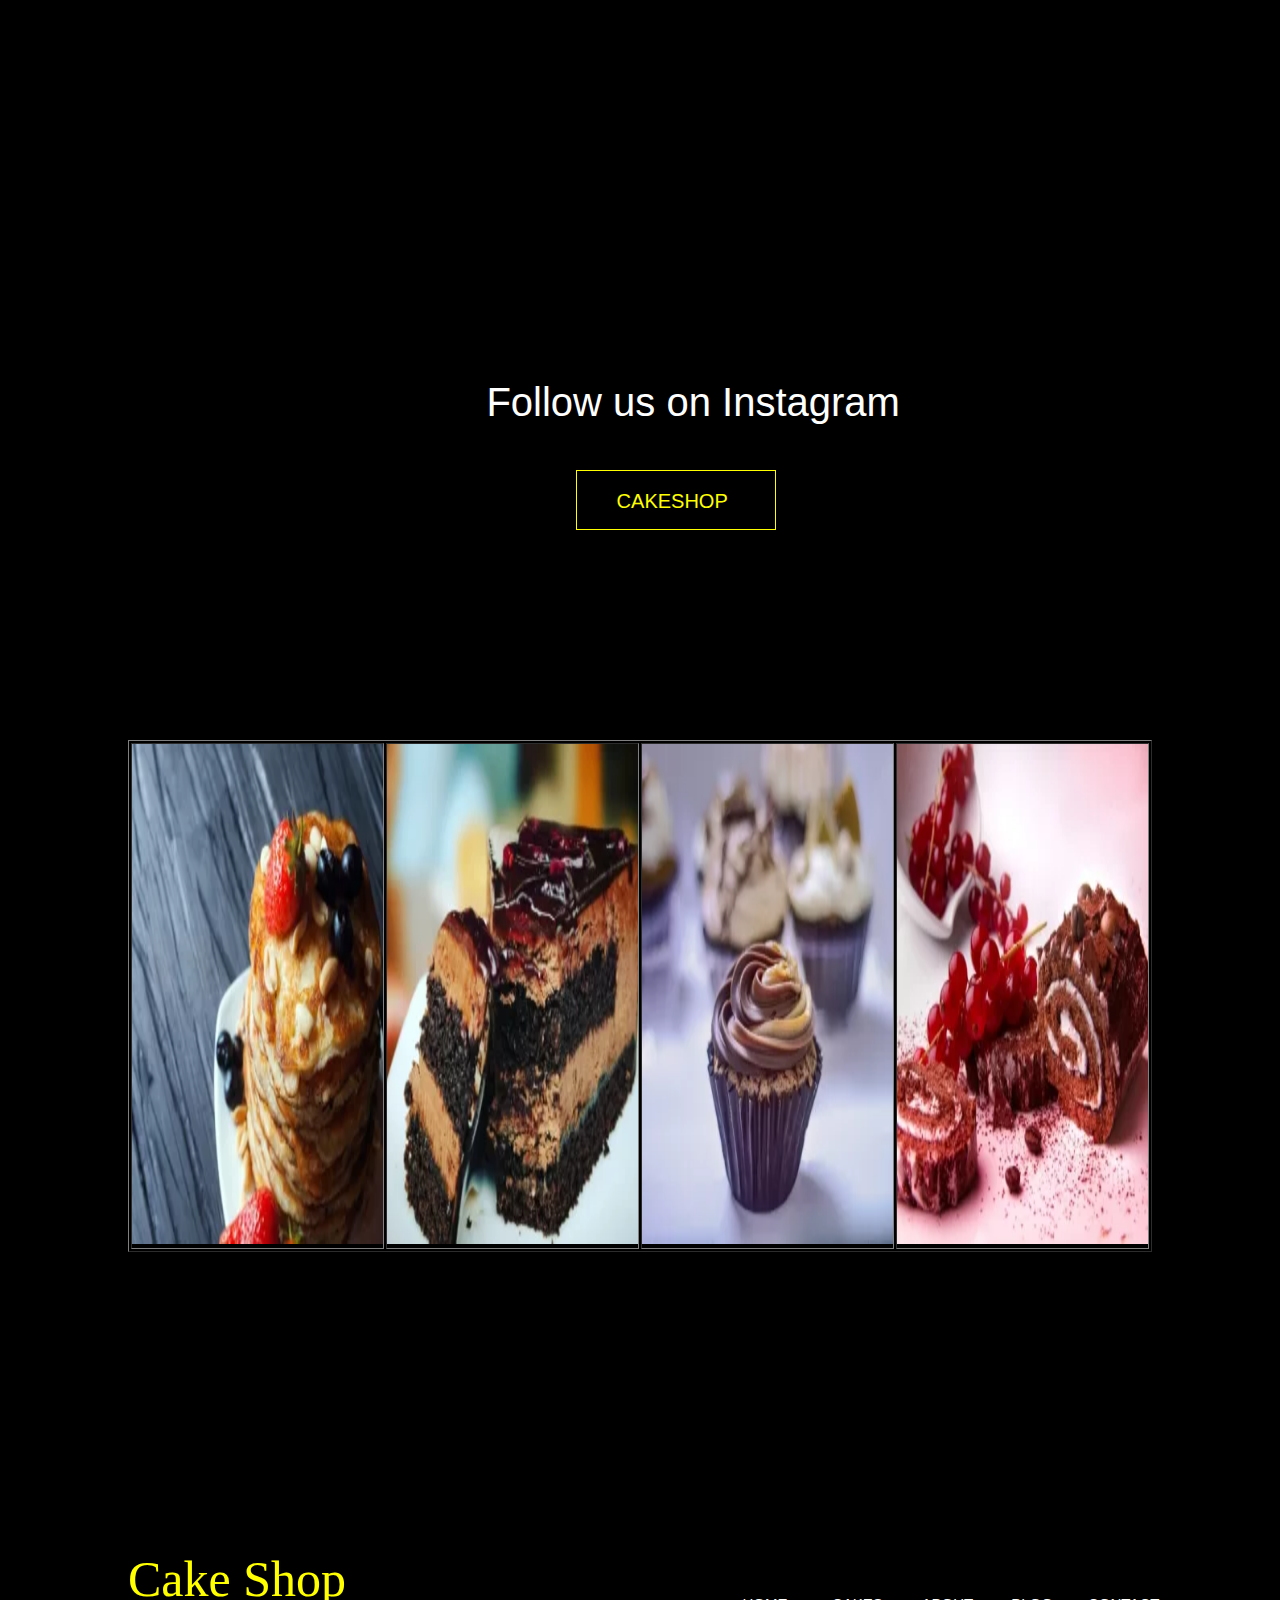
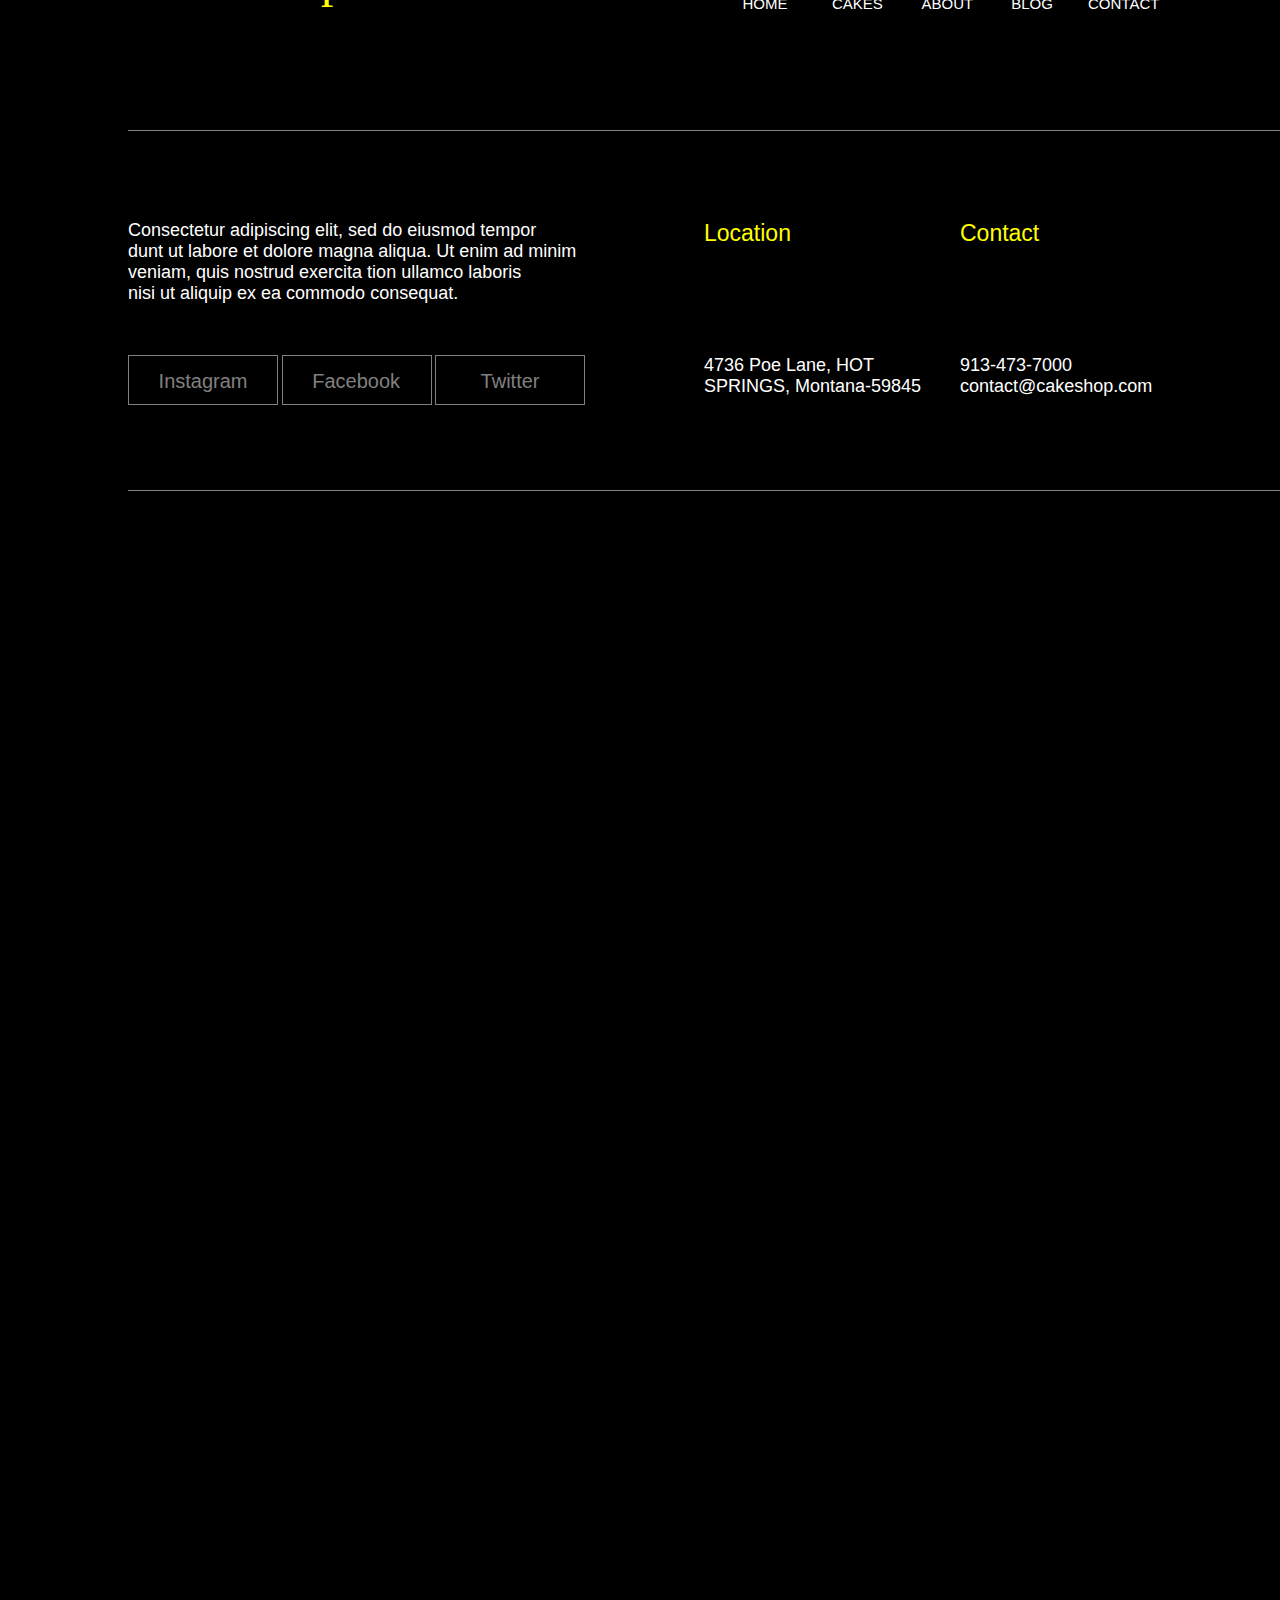
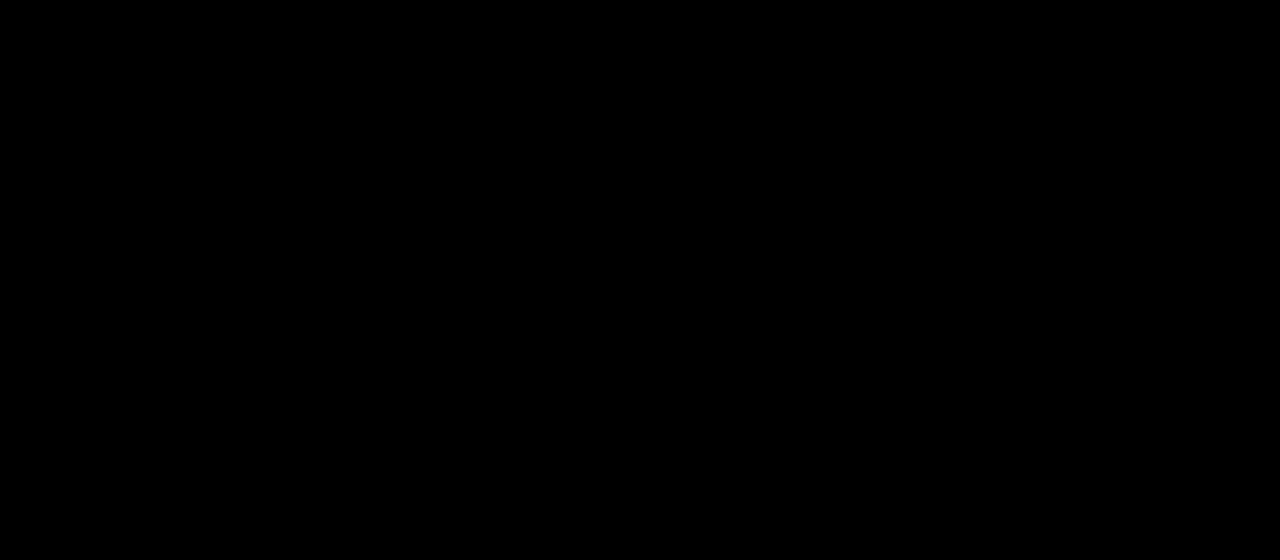
<file: main project/cakes.html>
<!DOCTYPE html>
<html lang="en">
<head>
    <meta charset="UTF-8">
    <meta name="viewport" content="width=device-width, initial-scale=1.0">
    <title>Document</title>
    <link rel="stylesheet" href="style.css">
    <style>
        *
        {
            margin: 0%;
            padding: 0%;
            box-sizing: border-box;
        }
        .title1
        {
            left: 33%;
        }
        .c1
        {
            top: 8%;
        }
        .title8
        {
            top: 220%;
        }
        .box4
        {
            top: 230%;
        }
        .c4 table
        {
            top: 260%;
            /* background-size: cover; */
        } 
        .logo2
        {
            top: 350%;
        }
        .home1
        {
            top: 355%;
        }
        .cakes1
        {
            top: 355%;
        }
        .about1
        {
            top: 355%;
        }
        .blog1
        {
            top: 355%;
        }
        .contact1
        {
            top: 355%;
        }
        .line1
        {
            top: 370%
        }
        p
        {
            top: 380%;
        }
        .box5
        {    
            top: 395%;
        }
        .box6
        {    
            top: 395%; 
        }
        .box7
        {    
            top: 395%;
        }
        .location
        {
            top: 380%;
        }
        .located
        {
            top: 395%;
        }
        .contact2
        {
            top: 380%;
        }
        .call
        {
            top: 395%;
        }
        .line2
        {
            top: 410%;
        }
    </style>
</head>
<body>

    <div class="home"><a href="home.html">HOME</a></div>
    <div class="cakes"><a href="cakes.html">CAKES</a></div>
    <div class="about"><a href="about.html">ABOUT</a></div>
    <div class="blog"><a href="blog.html">BLOG</a></div>
    <div class="contact"><a href="contact.html">CONTACT</a></div>
    
    <!-- taskbar -->
    <div class="taskbar">
        <div class="logo">Colorlib</div>
        <div class="taskbg">
            <div class="cakeshop">+ CAKESHOP</div>
        </div>
        <div class="cross"></div>
        <div class="basket"></div>
        <div class="mobile"></div>
        <div class="tablet"></div>
        <div class="computer"></div>
    </div>

   

    <!-- background and home page -->
    <div class="background">

        <!-- main logo -->
        <div class="logo1">Cake Shop</div>

        <div class="facebook"></div>
        <div class="instagram"></div>
        <div class="twitter"></div>

        <div class="box1">
            <div class="no">Call Us: +10 783 346 4378</div>
        </div>



        <div class="title1"> Delicious Cake </div>

        <div class="c1">
            <table align="center" width="80%" height="50%">
                <tr>
                    <td width="29%">
                        <img src="images/cake2.png" alt="">
                    </td>
                    <td width="1.5%"></td>
                    <td width="29%">
                        <img src="images/cake3.png" alt="">
                    </td>
                    <td width="1.5%"></td>
                    <td width="29%">
                        <img src="images/cake4.png" alt="">
                    </td>
                </tr>
                <tr>
                    <td width="29%">
                        <div class="title3"><h3>Cashmere tank + bag</h3></div>
                        <div class="title4"><h4>$98.00</h4></div>
                    </td>

                    <td width="1.5%"></td>

                    <td width="29%">
                        <div class="title3"><h3>Cashmere tank + bag</h3></div>
                        <div class="title4"><h4>$98.00</h4></div>
                    </td>

                    <td width="1.5%"></td>

                    <td width="29%">
                        <div class="title3"><h3>Cashmere tank + bag</h3></div>
                        <div class="title4"><h4>$98.00</h4></div>
                    </td>
                </tr>
                <tr></tr>
                <tr></tr>
                <tr></tr>
                <tr></tr>
                <tr></tr>
                <tr></tr>
                <tr></tr>
                <tr></tr>
                <tr></tr>
                <tr></tr>
                <tr></tr>
                <tr></tr>
                <tr></tr>
                <tr></tr>
                <tr></tr>
                <tr></tr>
                <tr></tr>
                <tr></tr>
                <tr></tr>
                <tr></tr>
                <tr>
                    <td width="29%">
                        <img src="images/cake10.png" alt="">
                    </td>
                    <td width="1.5%"></td>
                    <td width="29%">
                        <img src="images/cake11.png" alt="">
                    </td>
                    <td width="1.5%"></td>
                    <td width="29%">
                        <img src="images/cake12.png" alt="">
                    </td>
                </tr>
                <tr>
                    <td width="29%">
                        <div class="title3"><h3>Cashmere tank + bag</h3></div>
                        <div class="title4"><h4>$98.00</h4></div>
                    </td>

                    <td width="1.5%"></td>

                    <td width="29%">
                        <div class="title3"><h3>Cashmere tank + bag</h3></div>
                        <div class="title4"><h4>$98.00</h4></div>
                    </td>

                    <td width="1.5%"></td>

                    <td width="29%">
                        <div class="title3"><h3>Cashmere tank + bag</h3></div>
                        <div class="title4"><h4>$98.00</h4></div>
                    </td>
                </tr>
            </table>
        </div>

        <!-- follow -->
        <div class="title8">Follow us on Instagram</div>
        <div class="box4">
            <div class="cakeshop">CAKESHOP</div>
        </div>

        <!-- cake photos -->
        <div class="c4">
            <table align="center" width="80%" border="1px solid white">
                <tr height="20%">
                    <td>
                        <img src="images/cake6.png" alt="">
                    </td>
                    <td>
                        <img src="images/cake7.png" alt="">
                    </td>
                    <td>
                        <img src="images/cake8.png" alt="">
                    </td>
                    <td>
                        <img src="images/cake9.png" alt="">
                    </td>
                </tr>
            </table>
        </div>

        <div class="logo2">Cake Shop</div>

        <div class="home1"><a href="home.html"></a>HOME</div>
        <div class="cakes1"><a href="cakes.html"></a>CAKES</div>
        <div class="about1"><a href="about.html"></a>ABOUT</div>
        <div class="blog1"><a href="blog.html"></a>BLOG</div>
        <div class="contact1"><a href="contact.html"></a>CONTACT</div>

        <div class="line1"></div>

        <p>Consectetur adipiscing elit, sed do eiusmod tempor <br> 
            dunt ut labore et dolore magna aliqua. Ut enim ad 
            minim <br>veniam,  quis nostrud exercita tion ullamco 
            laboris <br> nisi ut  aliquip ex ea commodo consequat.</p>

        <div class="box5">
            <div class="i1">Instagram</div>
        </div>
        <div class="box6">
            <div class="f1">Facebook</div>
        </div>
        <div class="box7">
            <div class="t1">Twitter</div>
        </div>

        <div class="location">Location</div>
        <div class="located"> 4736 Poe Lane, HOT <br> SPRINGS, Montana-59845 </div>

        <div class="contact2">Contact</div>
        <div class="call"> 913-473-7000 <br> contact@cakeshop.com </div>

        <div class="line2"></div>

</body>
</html>
</file>
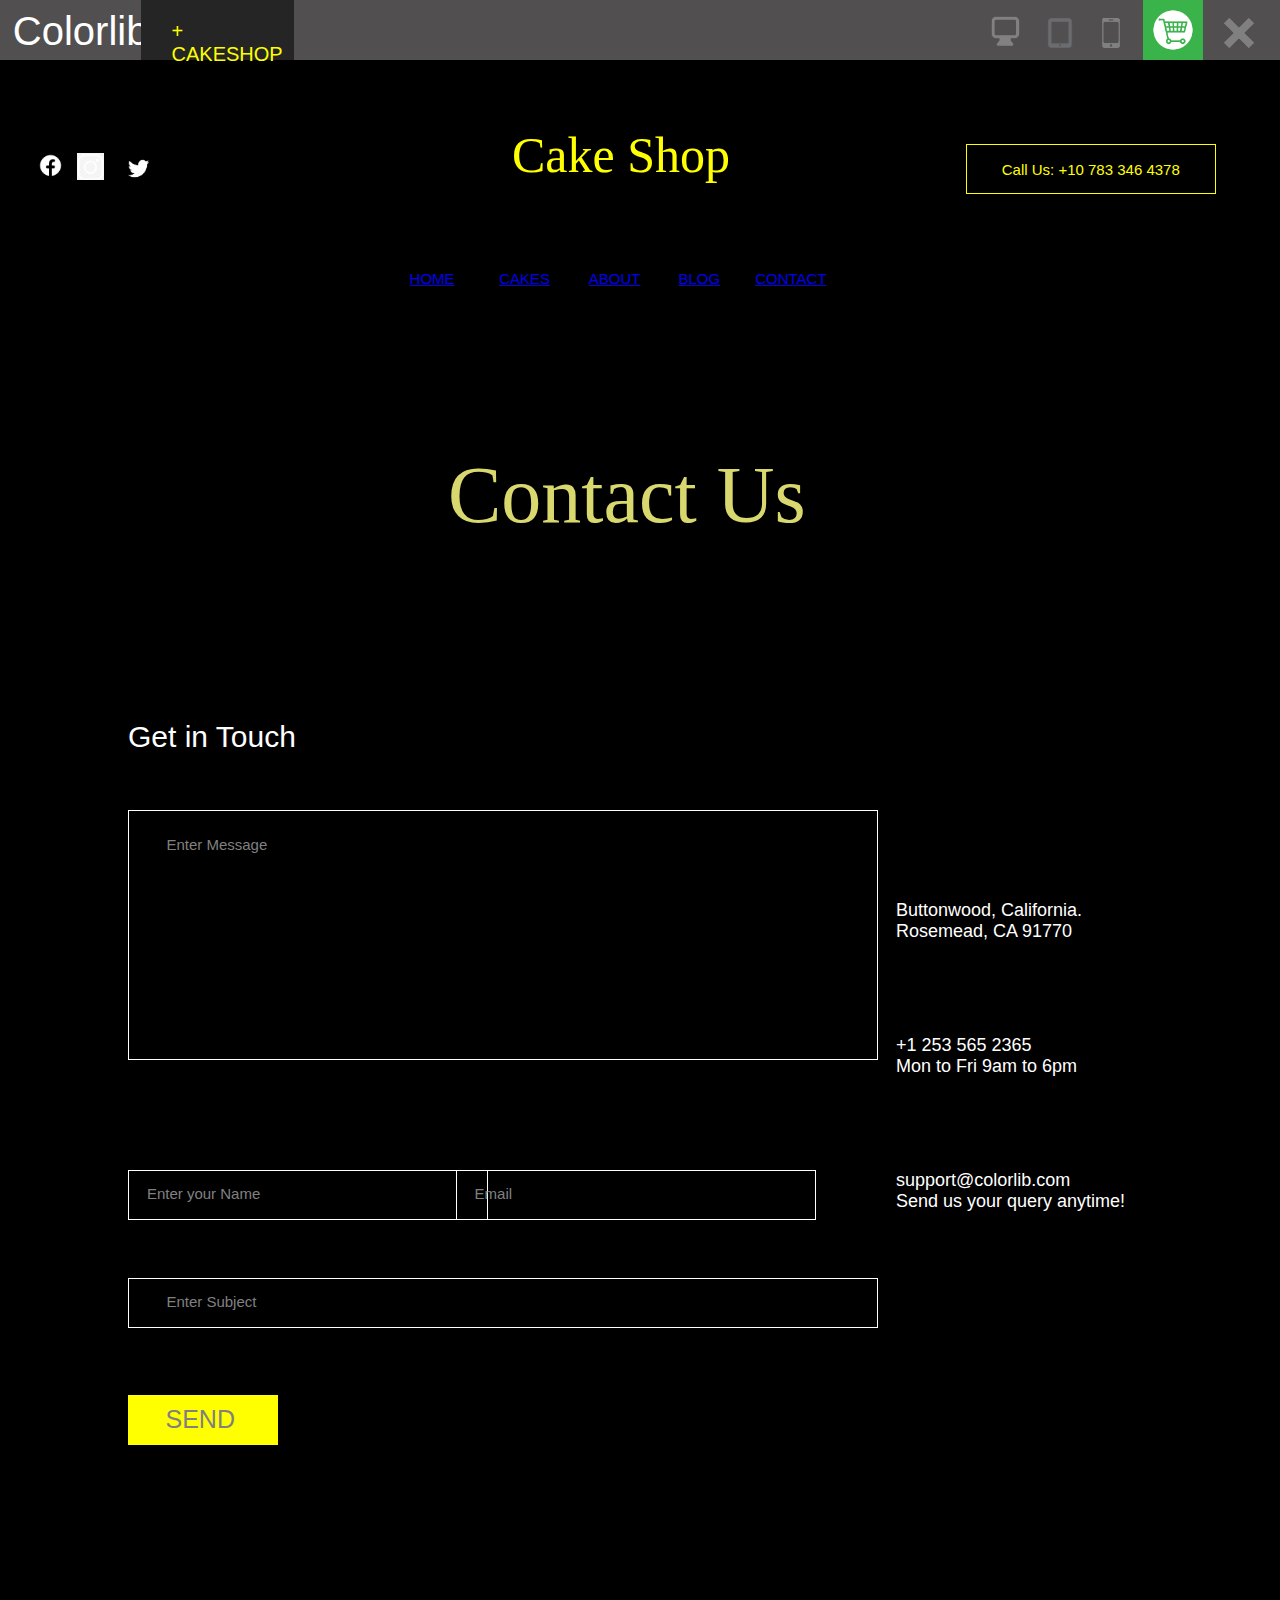
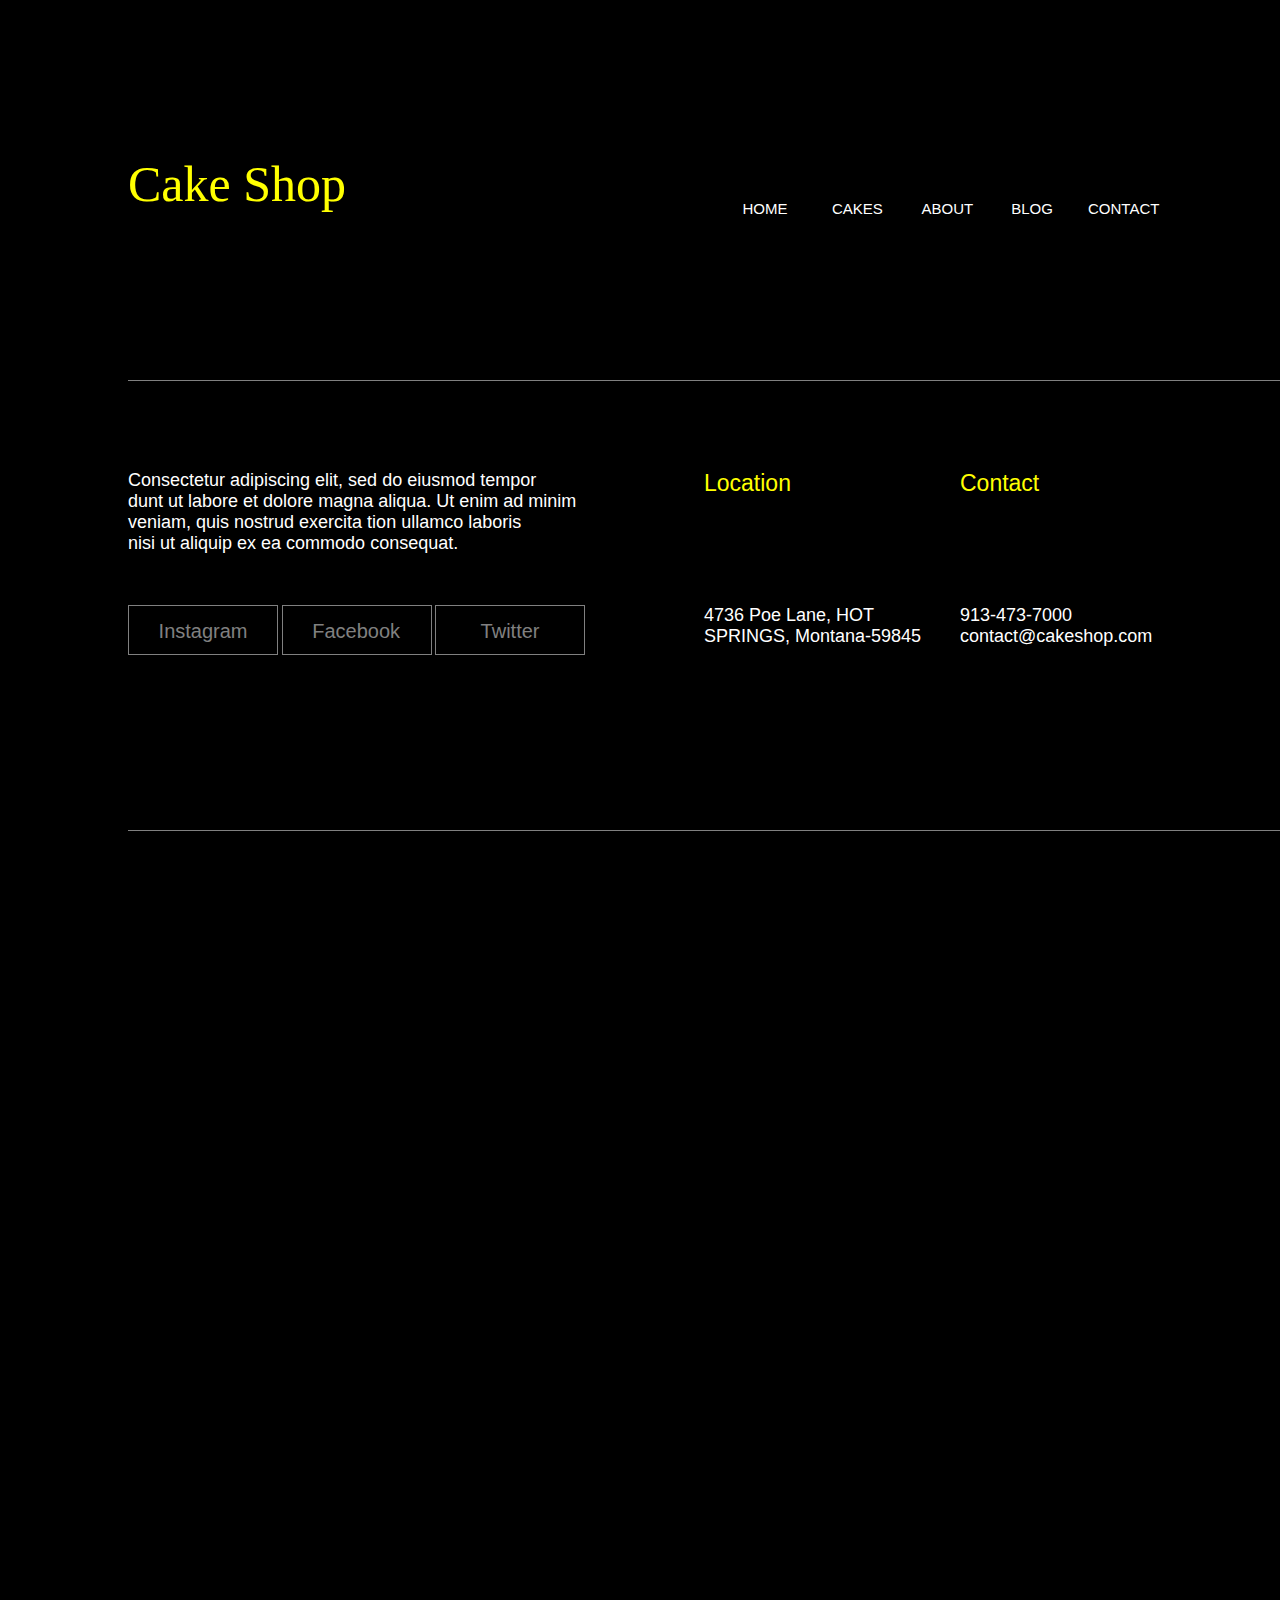
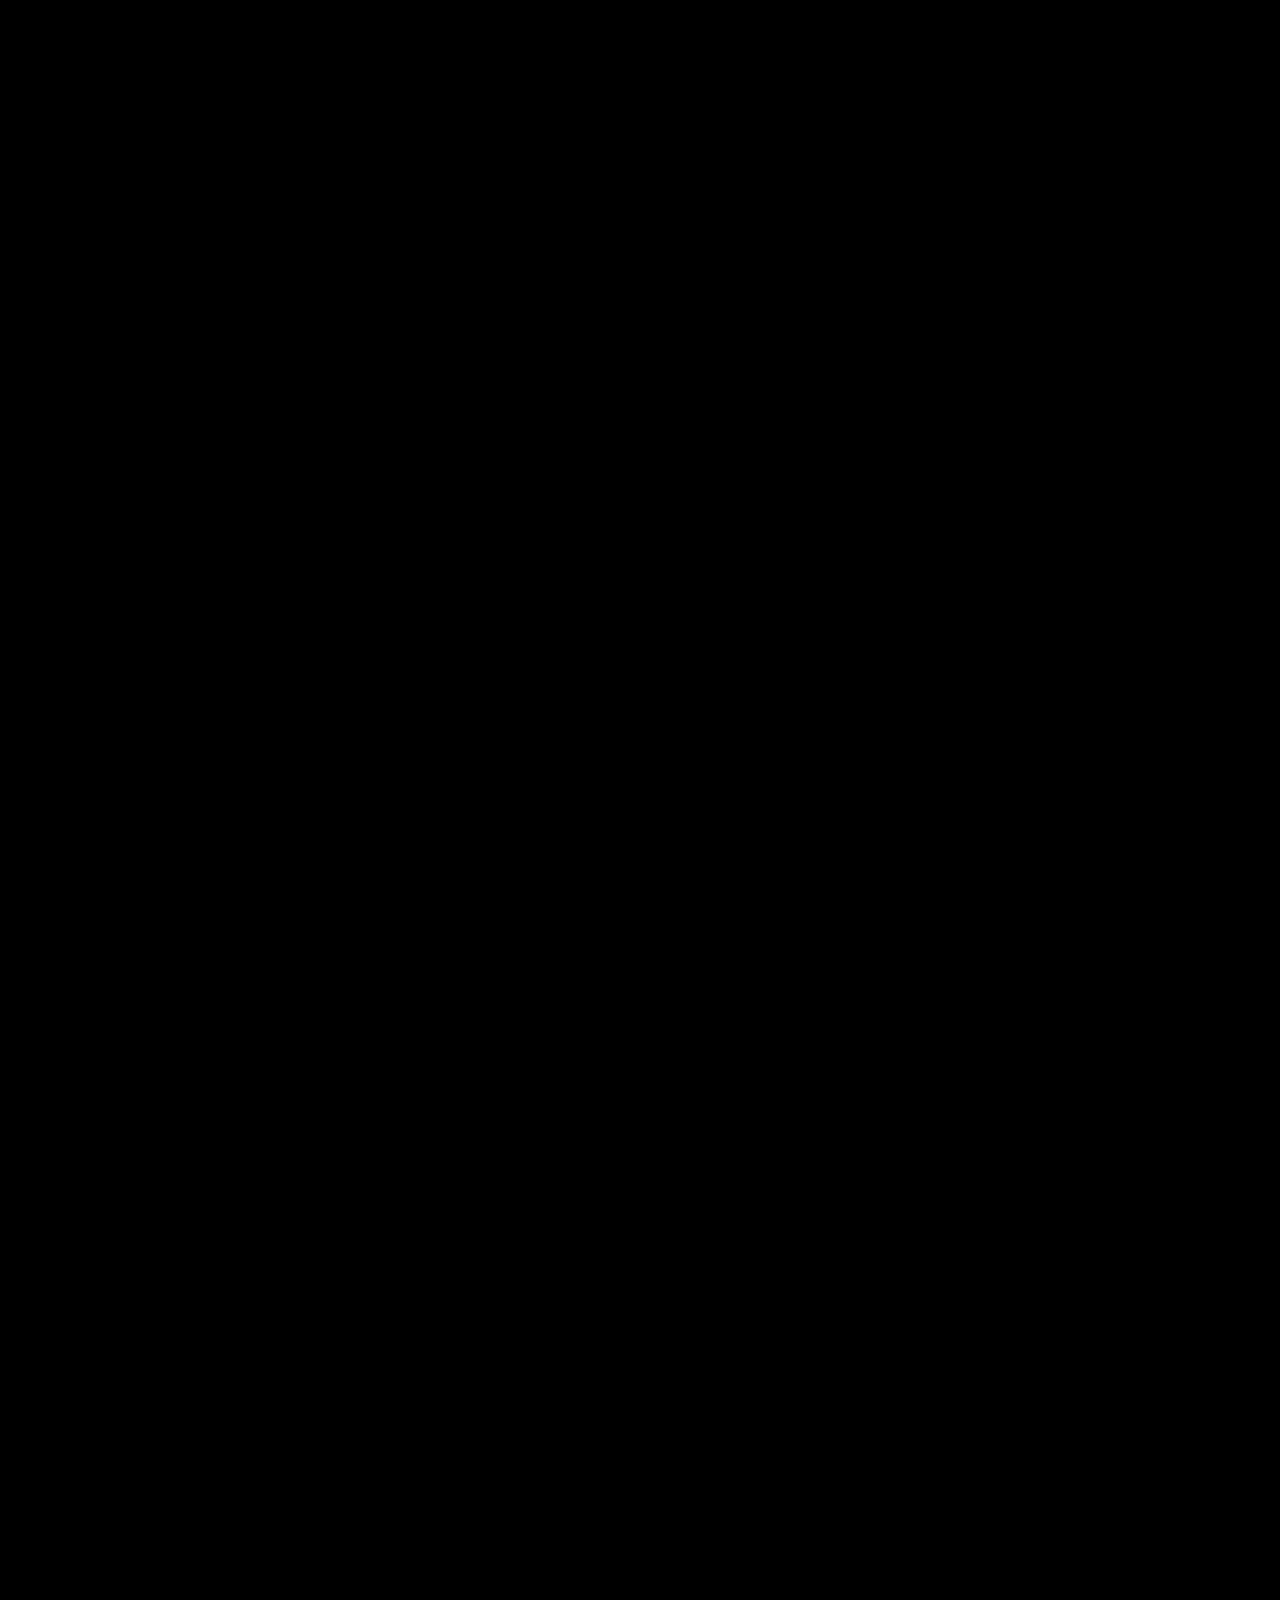
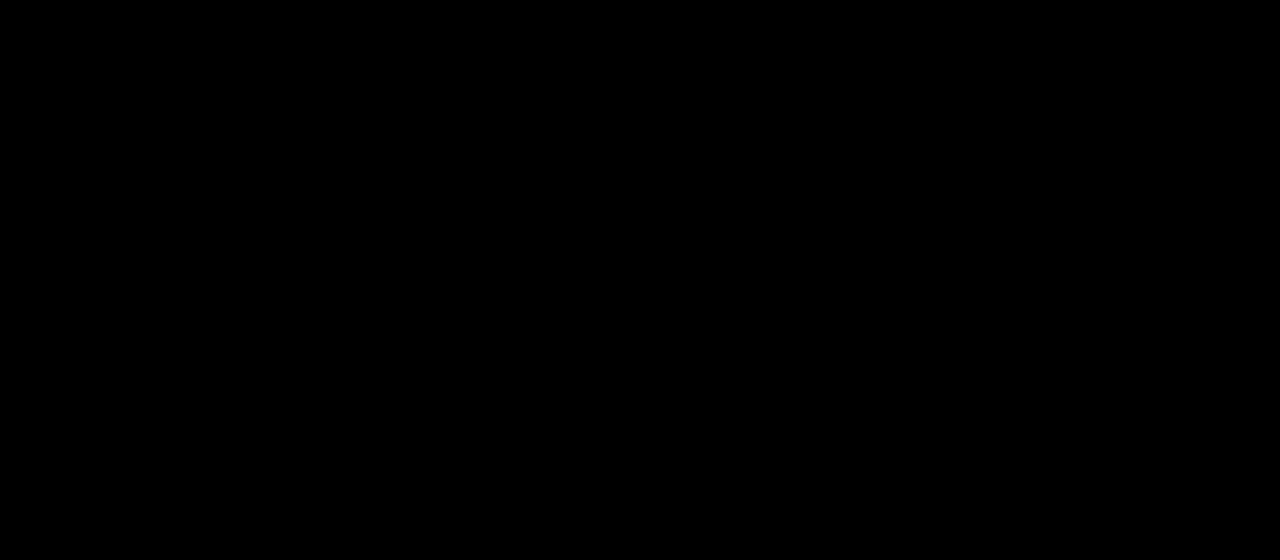
<file: main project/contact.html>
<!DOCTYPE html>
<html lang="en">
<head>
    <meta charset="UTF-8">
    <meta name="viewport" content="width=device-width, initial-scale=1.0">
    <title>Document</title>
    <link rel="stylesheet" href="style.css">
    <style>
        .title1
        {
            left: 35%;
        }
        .title2
        {
            color: white;
            font-family: Arial, Helvetica, sans-serif;
            font-size: 30px;
            position: absolute;
            top: 80%;
            left: 10%;
        }
        .box23
        {
            height: 250px;
            width: 750px;
            border: 1px solid white;
            position: absolute;
            top: 90%;
            left: 10%;
        }
        .detail13
        {
            color: grey;
            position: absolute;
            top: 10%;
            left: 5%;
            font-family: Arial, Helvetica, sans-serif;
            font-size: 15px;
        }
        .box24
        {
            height: 50px;
            width: 360px;
            border: 1px solid white;
            position: absolute;
            top: 130%;
            left: 10%;
        }
        .detail14
        {
            color: grey;
            position: absolute;
            top: 30%;
            left: 5%;
            font-family: Arial, Helvetica, sans-serif;
            font-size: 15px;
        }
        .box25
        {
            height: 50px;
            width: 360px;
            border: 1px solid white;
            position: absolute;
            top: 130%;
            left: 35.6%;
        }
        .detail15
        {
            color: grey;
            position: absolute;
            top: 30%;
            left: 5%;
            font-family: Arial, Helvetica, sans-serif;
            font-size: 15px;
        }
        .box26
        {
            height: 50px;
            width: 750px;
            border: 1px solid white;
            position: absolute;
            top: 142%;
            left: 10%;
        }
        .detail16
        {
            color: grey;
            position: absolute;
            top: 30%;
            left: 5%;
            font-family: Arial, Helvetica, sans-serif;
            font-size: 15px;
        }
        .box27
        {
            height: 50px;
            width: 150px;
            background-color: yellow;
            position: absolute;
            top: 155%;
            left: 10%;
        }
        .detail17
        {
            color: grey;
            position: absolute;
            top: 20%;
            left: 25%;
            font-family: Arial, Helvetica, sans-serif;
            font-size: 25px;
        }
        .detail18 
        {
            font-family: Arial, Helvetica, sans-serif;
            font-size: 18px;
            color: white;
            position: absolute;
            top: 100%;
            left: 70%;
        }
        .detail19
        {
            font-family: Arial, Helvetica, sans-serif;
            font-size: 18px;
            color: white;
            position: absolute;
            top: 115%;
            left: 70%;
        }
        .detail20
        {
            font-family: Arial, Helvetica, sans-serif;
            font-size: 18px;
            color: white;
            position: absolute;
            top: 130%;
            left: 70%;
        }
        .logo2
        {
            top: 195%;
        }
        .home1
        {
            top: 200%;
        }
        .cakes1
        {
            top: 200%;
        }
        .about1
        {
            top: 200%;
        }
        .blog1
        {
            top: 200%;
        }
        .contact1
        {
            top: 200%;
        }
        .line1
        {
            top: 220%
        }
        p
        {
            top: 230%;
        }
        .box5
        {    
            top: 245%;
        }
        .box6
        {    
            top: 245%; 
        }
        .box7
        {    
            top: 245%;
        }
        .location
        {
            top: 230%;
        }
        .located
        {
            top: 245%;
        }
        .contact2
        {
            top: 230%;
        }
        .call
        {
            top: 245%;
        }
        .line2
        {
            top: 270%;
        }
    </style>
</head>
<body>
    
    <div class="home"><a href="home.html">HOME</a></div>
    <div class="cakes"><a href="cakes.html">CAKES</a></div>
    <div class="about"><a href="about.html">ABOUT</a></div>
    <div class="blog"><a href="blog.html">BLOG</a></div>
    <div class="contact"><a href="contact.html">CONTACT</a></div>
    
    <!-- taskbar -->
    <div class="taskbar">
        <div class="logo">Colorlib</div>
        <div class="taskbg">
            <div class="cakeshop">+ CAKESHOP</div>
        </div>
        <div class="cross"></div>
        <div class="basket"></div>
        <div class="mobile"></div>
        <div class="tablet"></div>
        <div class="computer"></div>
    </div>


    <!-- background and home page -->
    <div class="background">

        <!-- main logo -->
        <div class="logo1">Cake Shop</div>

        <div class="facebook"></div>
        <div class="instagram"></div>
        <div class="twitter"></div>

        <div class="box1">
            <div class="no">Call Us: +10 783 346 4378</div>
        </div>

        
        <div class="title1"> Contact Us </div>

        <div class="title2">Get in Touch</div>

        <div class="box23">
            <div class="detail13"> Enter Message </div>
        </div>

        <div class="box24">
            <div class="detail14"> Enter your Name</div>
        </div>

        <div class="box25">
            <div class="detail15"> Email</div>
        </div>

        <div class="box26">
            <div class="detail16"> Enter Subject</div>
        </div>

        <div class="box27">
            <div class="detail17"> SEND </div>
        </div>

        <div class="detail18">
            Buttonwood, California. <br>
            Rosemead, CA 91770 
        </div>

        <div class="detail19">
            +1 253 565 2365 <br>
            Mon to Fri 9am to 6pm 
        </div>

        <div class="detail20">
            support@colorlib.com <br>
            Send us your query anytime! 
        </div>

        <div class="logo2">Cake Shop</div>

        <div class="home1"><a href="home.html"></a>HOME</div>
        <div class="cakes1"><a href="cakes.html"></a>CAKES</div>
        <div class="about1"><a href="about.html"></a>ABOUT</div>
        <div class="blog1"><a href="blog.html"></a>BLOG</div>
        <div class="contact1"><a href="contact.html"></a>CONTACT</div>

        <div class="line1"></div>

        <p>Consectetur adipiscing elit, sed do eiusmod tempor <br> 
            dunt ut labore et dolore magna aliqua. Ut enim ad 
            minim <br>veniam,  quis nostrud exercita tion ullamco 
            laboris <br> nisi ut  aliquip ex ea commodo consequat.</p>

        <div class="box5">
            <div class="i1">Instagram</div>
        </div>
        <div class="box6">
            <div class="f1">Facebook</div>
        </div>
        <div class="box7">
            <div class="t1">Twitter</div>
        </div>

        <div class="location">Location</div>
        <div class="located"> 4736 Poe Lane, HOT <br> SPRINGS, Montana-59845 </div>

        <div class="contact2">Contact</div>
        <div class="call"> 913-473-7000 <br> contact@cakeshop.com </div>

        <div class="line2"></div>

</body>
</html>
</file>
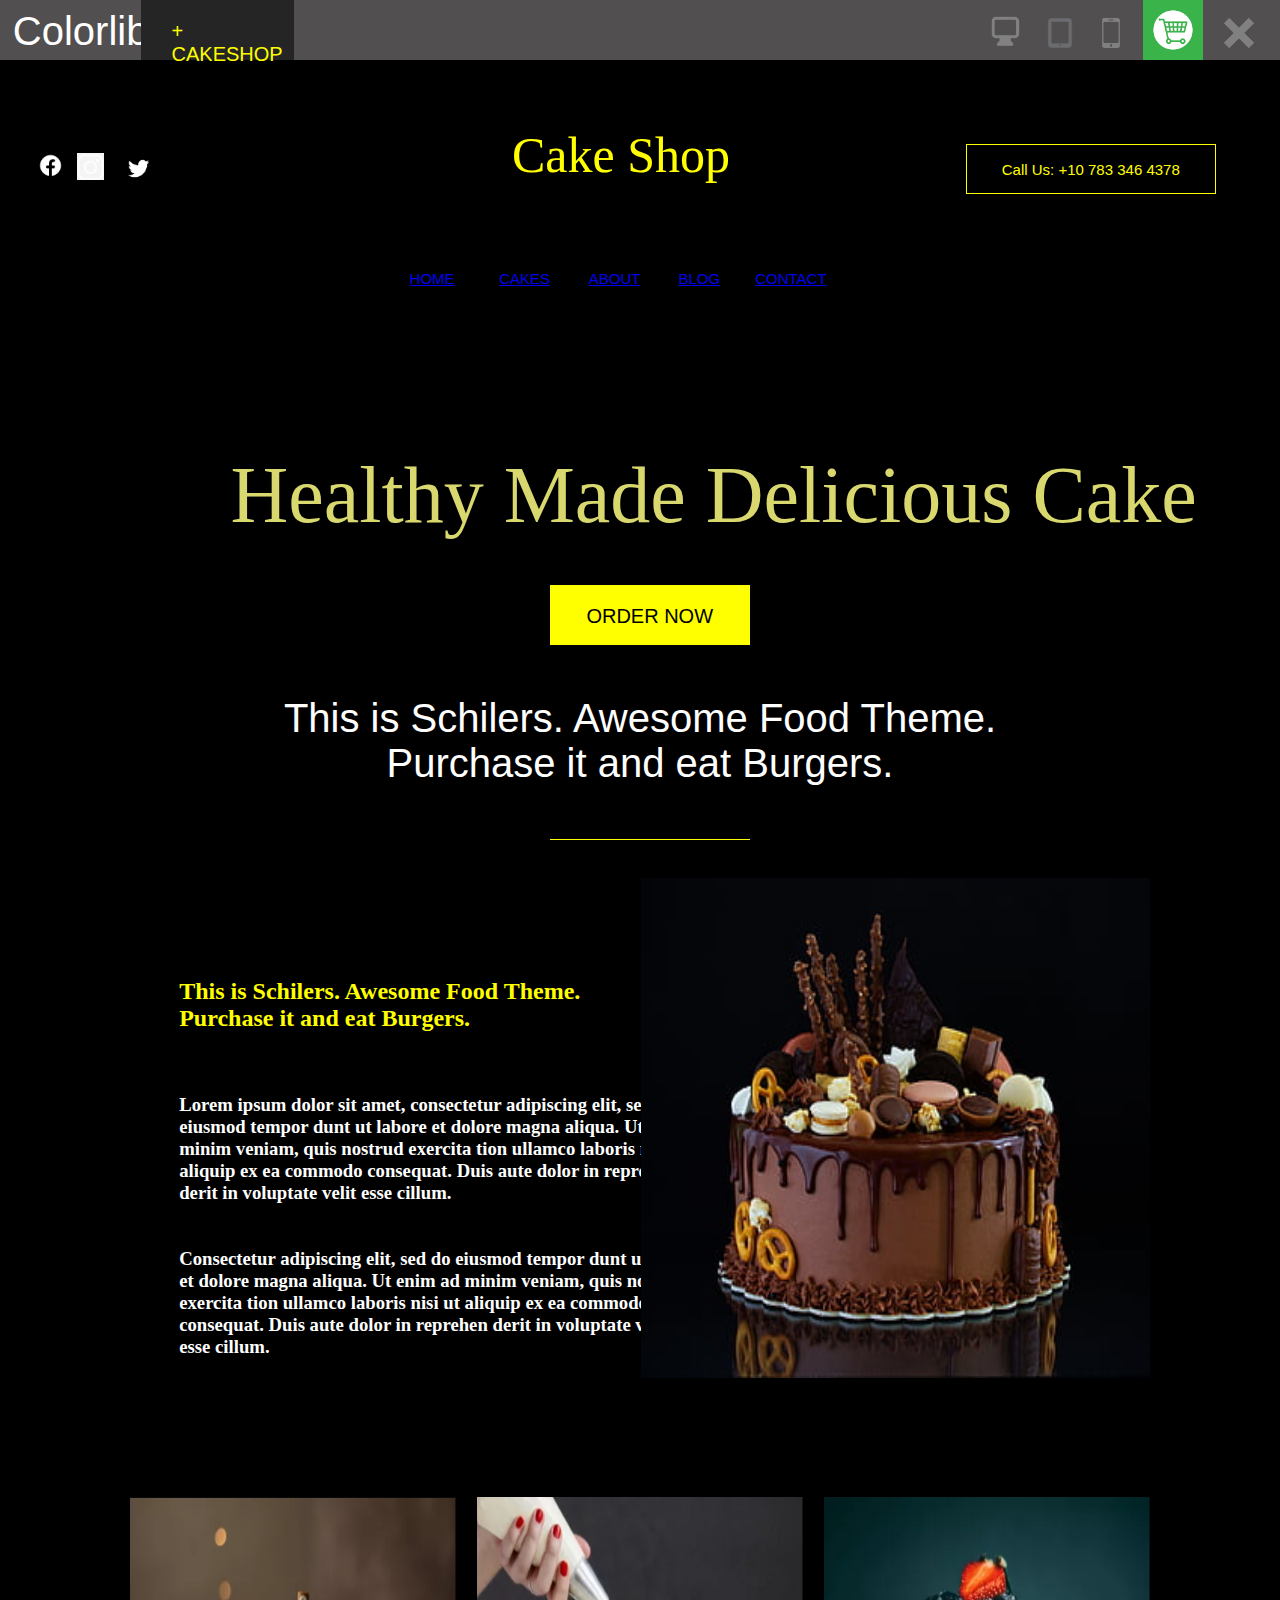
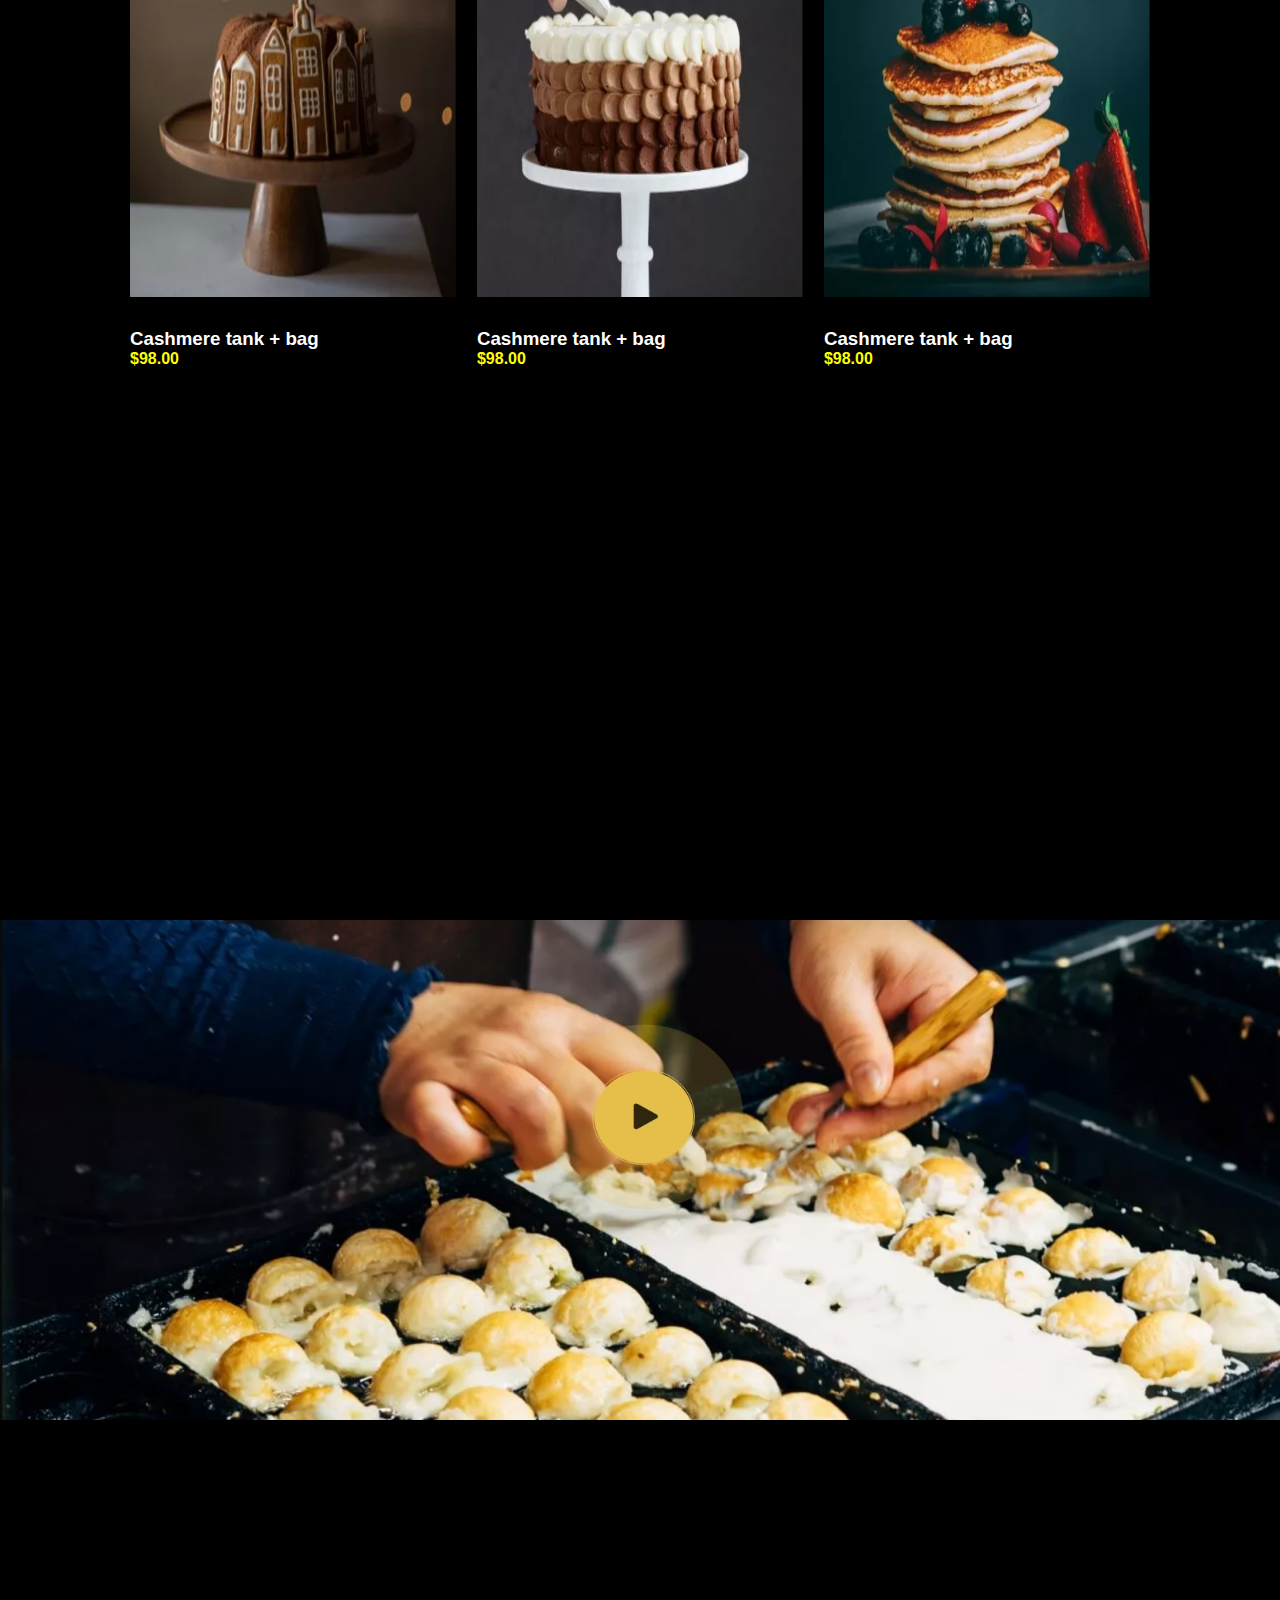
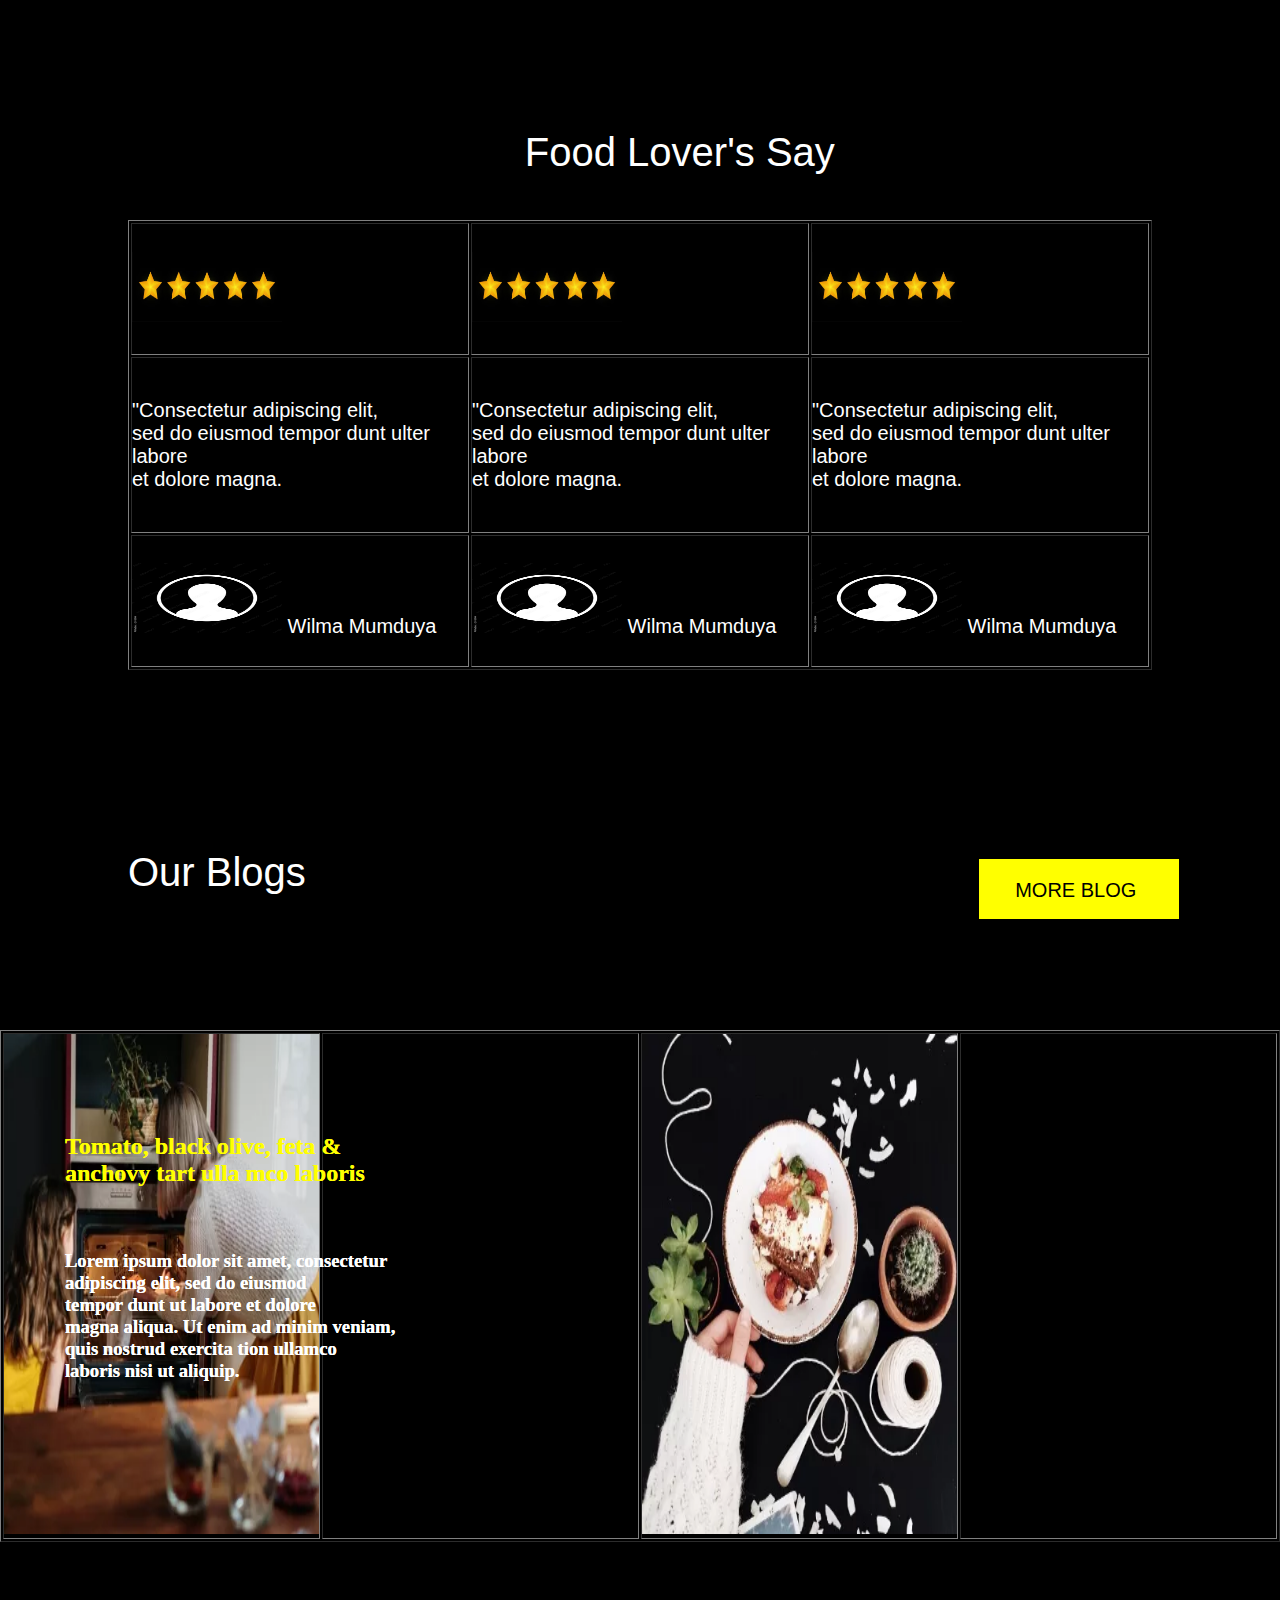
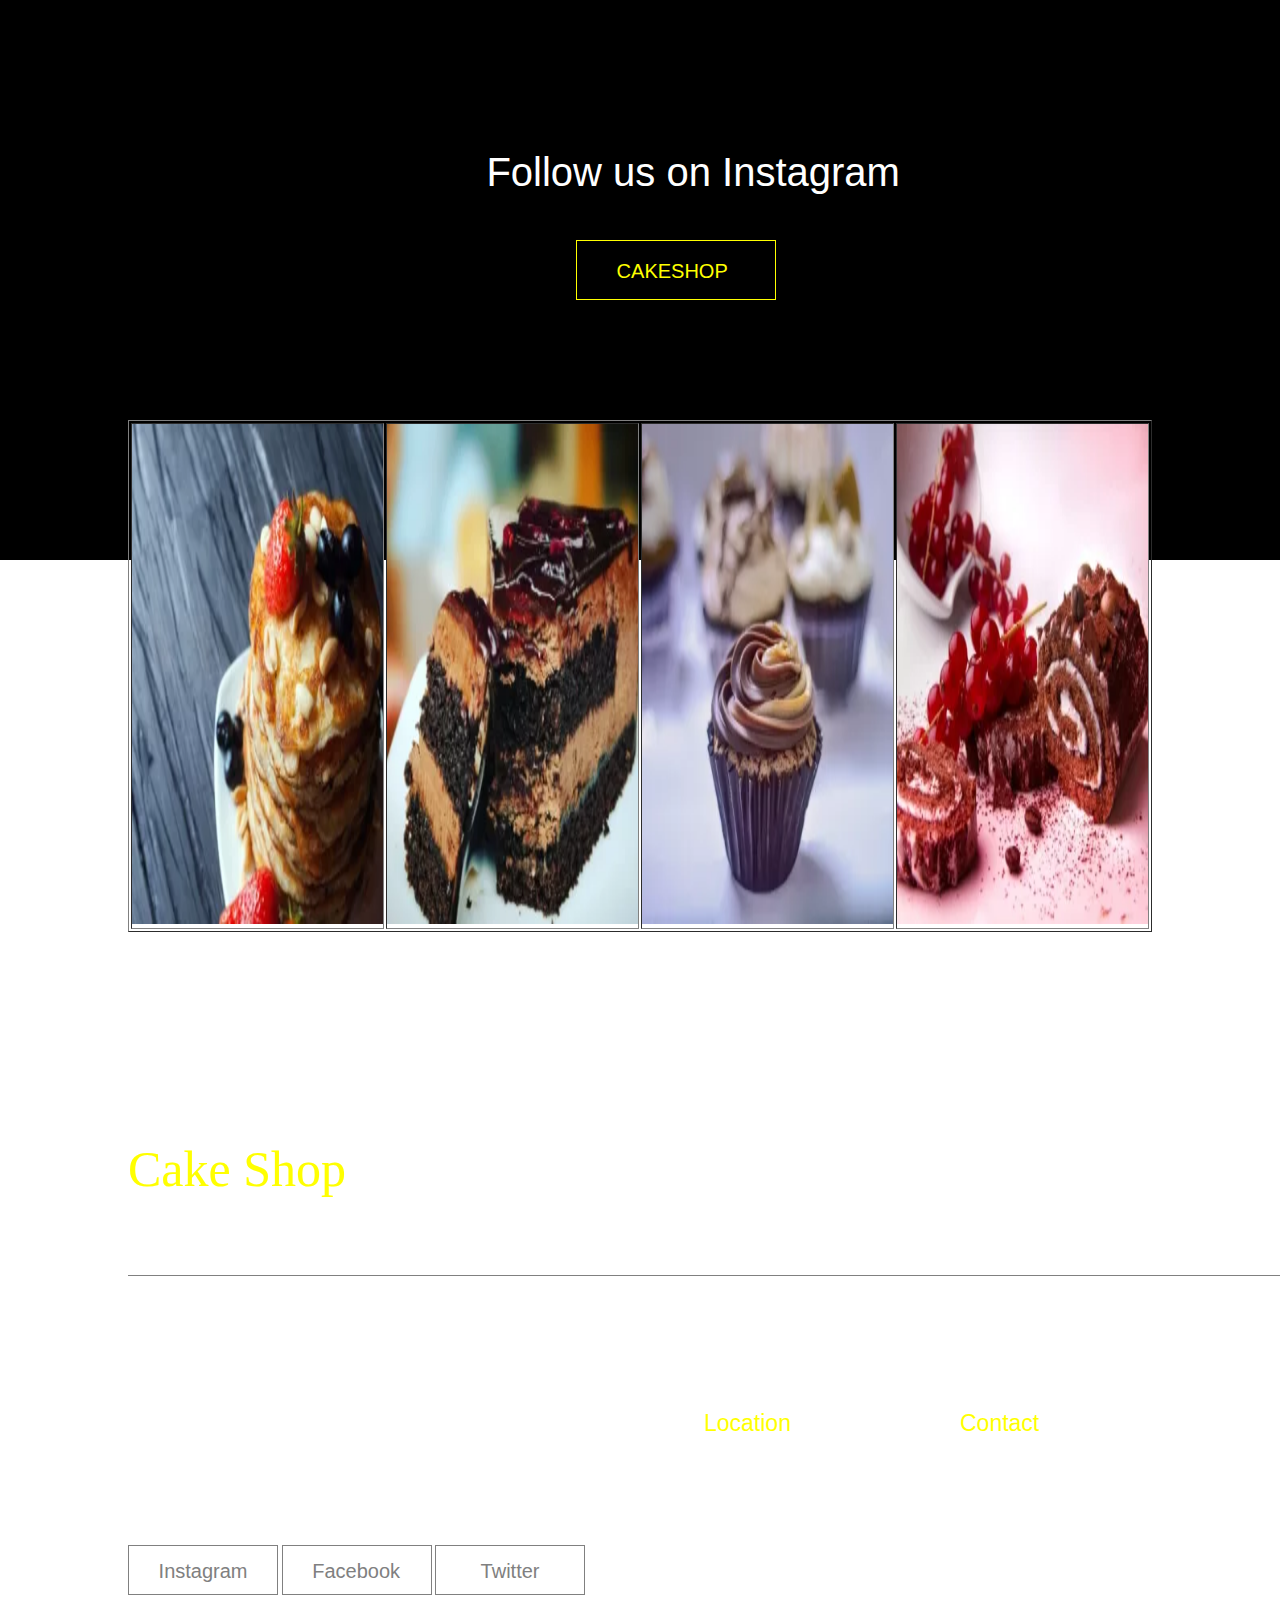
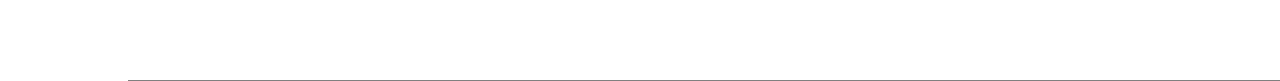
<file: main project/home.html>
<!DOCTYPE html>
<html lang="en">
<head>
    <meta charset="UTF-8">
    <meta name="viewport" content="width=device-width, initial-scale=1.0">
    <title>Document</title>
    <link rel="stylesheet" href="style.css">
</head>
<body>

    

    <div class="home"><a href="home.html">HOME</a></div>
    <div class="cakes"><a href="cakes.html">CAKES</a></div>
    <div class="about"><a href="about.html">ABOUT</a></div>
    <div class="blog"><a href="blog.html">BLOG</a></div>
    <div class="contact"><a href="contact.html">CONTACT</a></div>

    <!-- taskbar -->
    <div class="taskbar">
        <div class="logo">Colorlib</div>
        <div class="taskbg">
            <div class="cakeshop">+ CAKESHOP</div>
        </div>
        <div class="cross"></div>
        <div class="basket"></div>
        <div class="mobile"></div>
        <div class="tablet"></div>
        <div class="computer"></div>
    </div>   


    <!-- background and home page -->
    <div class="background">

        <!-- main logo -->
        <div class="logo1">Cake Shop</div>

        <div class="facebook"></div>
        <div class="instagram"></div>
        <div class="twitter"></div>

        <div class="box1">
            <div class="no">Call Us: +10 783 346 4378</div>
        </div>

        

        <!-- photo and title -->
        <div class="title1">Healthy Made Delicious Cake</div>
        <div class="box2">
            <div class="order">ORDER NOW</div>
        </div>
       

        <!-- theme title -->
        <div class="title2" align="center">This is Schilers. Awesome Food Theme. <br> Purchase it and eat Burgers.</div>
        <div class="line"></div>
        <br><br>

        <!-- theme table and their detail -->
        <table align="center" width="80%">
            <tr>
                <td width="40%">
                    <h2>This is Schilers. Awesome Food Theme. <br> Purchase it and eat Burgers.</h2>

                    <h3>Lorem ipsum dolor sit amet, consectetur adipiscing elit, sed do <br> eiusmod tempor dunt ut 
                    labore et dolore magna aliqua. Ut enim ad <br> minim veniam, quis nostrud exercita tion 
                    ullamco laboris nisi ut <br> aliquip ex ea commodo consequat. Duis aute dolor in reprehen <br>
                    derit in voluptate velit esse cillum. <br><br><br>

                    Consectetur adipiscing elit, sed do eiusmod tempor dunt ut labore <br> et dolore magna aliqua. 
                    Ut enim ad minim veniam, quis nostrud <br> exercita tion ullamco laboris nisi ut aliquip ex ea 
                    commodo <br> consequat. Duis aute dolor in reprehen derit in voluptate velit <br> esse cillum.</h3>
                </td>

                <!-- cake image and their detail -->
                <td width="40%">
                    <img src="images/cake1.png" alt="">
                </td>
            </tr>
        </table>
        <br><br>

        <div class="c1">
            <table align="center" width="80%" height="50%">
                <tr>
                    <td width="29%">
                        <img src="images/cake2.png" alt="">
                    </td>
                    <td width="1.5%"></td>
                    <td width="29%">
                        <img src="images/cake3.png" alt="">
                    </td>
                    <td width="1.5%"></td>
                    <td width="29%">
                        <img src="images/cake4.png" alt="">
                    </td>
                </tr>
                <tr>
                    <td width="29%">
                        <div class="title3"><h3>Cashmere tank + bag</h3></div>
                        <div class="title4"><h4>$98.00</h4></div>
                    </td>

                    <td width="1.5%"></td>

                    <td width="29%">
                        <div class="title3"><h3>Cashmere tank + bag</h3></div>
                        <div class="title4"><h4>$98.00</h4></div>
                    </td>

                    <td width="1.5%"></td>

                    <td width="29%">
                        <div class="title3"><h3>Cashmere tank + bag</h3></div>
                        <div class="title4"><h4>$98.00</h4></div>
                    </td>
                </tr>
            </table>
        </div>

        <!-- video -->
            <div class="title5">
                <img src="images/cake5.jpeg" alt="">
            </div>
       
        <!-- another title -->
        <div class="title6">Food Lover's Say</div>

        <!-- table -->
        <div class="c2">
            <table align="center" width="80%" border="1px solid white">
                <tr height="30%">
                    <td> <img src="images/stars.png" alt=""> </td>
                    <td> <img src="images/stars.png" alt=""> </td>
                    <td> <img src="images/stars.png" alt=""> </td>
                </tr>
                <tr height="40%">
                    <td>"Consectetur adipiscing elit, <br>sed do eiusmod tempor dunt ulter labore <br>et dolore magna.</td>
                    <td>"Consectetur adipiscing elit, <br>sed do eiusmod tempor dunt ulter labore <br>et dolore magna.</td>
                    <td>"Consectetur adipiscing elit, <br>sed do eiusmod tempor dunt ulter labore <br>et dolore magna.</td>
                </tr>
                <tr height="30%">
                    <td><img src="images/person.png" alt="" height="100px" width="30px"> Wilma Mumduya </td>
                    <td><img src="images/person.png" alt="" height="100px" width="30px"> Wilma Mumduya </td>
                    <td><img src="images/person.png" alt="" height="100px" width="30px"> Wilma Mumduya </td>
                </tr>
            </table>
        </div>

        <!-- our blogs -->
        <div class="title7">Our Blogs</div>
        <div class="box3">
            <div class="moreblog">MORE BLOG</div>
        </div>

        <!-- table for know -->
        <div class="c3">
            <table width="100%" border="1px solid white">
                <tr>
                    <td width="25%">
                        <img src="images/blog1.jpg.webp" alt="">
                    </td>
                    <td width="25%">
                        <h2 color="yellow" left="50%"> Tomato, black olive, feta & <br> anchovy tart ulla mco laboris </h2>
                        
                        <h3 color="white" left="10%"> Lorem ipsum dolor sit amet, consectetur <br>adipiscing elit, sed do eiusmod  <br>tempor dunt ut labore et dolore <br> magna aliqua. Ut enim ad minim veniam, <br> quis nostrud exercita tion ullamco <br> laboris nisi ut aliquip. </h3>

                        <h4 color="yellow" left="50%"> Learn More </h4>
                    </td>
                    <td width="25%">
                        <img src="images/blog2.jpg.webp" alt="">
                    </td>
                    <td width="25%">
                        <h2 color="yellow" left="10%"> Tomato, black olive, feta & <br> anchovy tart ulla mco laboris </h2>
                        
                        <h3 color="white" left="10%"> Lorem ipsum dolor sit amet, consectetur <br>adipiscing elit, sed do eiusmod  <br>tempor dunt ut labore et dolore <br> magna aliqua. Ut enim ad minim veniam, <br> quis nostrud exercita tion ullamco <br> laboris nisi ut aliquip. </h3>

                        <h4 color="yellow" left="10%"> Learn More </h4>
                    </td>
                </tr>
            </table>
        </div>

        <!-- follow -->
        <div class="title8">Follow us on Instagram</div>
        <div class="box4">
            <div class="cakeshop">CAKESHOP</div>
        </div>

        <!-- cake photos -->
        <div class="c4">
            <table align="center" width="80%" border="1px solid white">
                <tr height="20%">
                    <td>
                        <img src="images/cake6.png" alt="">
                    </td>
                    <td>
                        <img src="images/cake7.png" alt="">
                    </td>
                    <td>
                        <img src="images/cake8.png" alt="">
                    </td>
                    <td>
                        <img src="images/cake9.png" alt="">
                    </td>
                </tr>
            </table>
        </div>

        <div class="logo2">Cake Shop</div>

        <div class="home1"><a href="home.html"></a>HOME</div>
        <div class="cakes1"><a href="cakes.html"></a>CAKES</div>
        <div class="about1"><a href="about.html"></a>ABOUT</div>
        <div class="blog1"><a href="blog.html"></a>BLOG</div>
        <div class="contact1"><a href="contact.html"></a>CONTACT</div>

        <div class="line1"></div>

        <p>Consectetur adipiscing elit, sed do eiusmod tempor <br> 
            dunt ut labore et dolore magna aliqua. Ut enim ad 
            minim <br>veniam,  quis nostrud exercita tion ullamco 
            laboris <br> nisi ut  aliquip ex ea commodo consequat.</p>

        <div class="box5">
            <div class="i1">Instagram</div>
        </div>
        <div class="box6">
            <div class="f1">Facebook</div>
        </div>
        <div class="box7">
            <div class="t1">Twitter</div>
        </div>

        <div class="location">Location</div>
        <div class="located"> 4736 Poe Lane, HOT <br> SPRINGS, Montana-59845 </div>

        <div class="contact2">Contact</div>
        <div class="call"> 913-473-7000 <br> contact@cakeshop.com </div>

        <div class="line2"></div>

    </div>
</body>
</html>
</file>
<file: max 01-01-25/style.css>
*
{
    margin: 0%;
    padding: 0%;
    box-sizing: border-box;
}
.a
{
    color: black;
    top: 10%;
    left: 40%;
    position: absolute;
    font-family: Arial, Helvetica, sans-serif;
    font-size: 32px;
}
.b
{
    color: gray;
    top: 20%;
    left: 35%;
    position: absolute;
    font-family: Arial, Helvetica, sans-serif;
    font-size: 20px;
}
.gallery
{
    display: flex;
    justify-content: space-evenly;
    position: absolute;
    top: 35%;
    height: 450px;
    width: 100%;
}
.box1
{
    height: 300px;
    width: 350px;
    border: 1px solid black;
}
.box2
{
    height: 300px;
    width: 350px;
    border: 1px solid black;
}
.box3
{
    height: 300px;
    width: 350px;
    border: 1px solid black;
}
.box1 img
{
    height: 60px;
    width: 60px;
    border-radius: 50%;
    position: relative;
    left: 43%;
    top: 10%;
}
.box2 img
{
    height: 60px;
    width: 60px;
    border-radius: 50%;
    position: relative;
    left: 43%;
    top: 10%;
}
.box3 img
{
    height: 60px;
    width: 60px;
    border-radius: 50%;
    position: relative;
    left: 43%;
    top: 10%;
}
p
{
    font-family: Arial, Helvetica, sans-serif;
    font-size: 15px;
    position: relative;
    top: 15%;
}
h3
{
    color: black;
    position: relative;
    top: 25%;
    font-family: Arial, Helvetica, sans-serif;
}
h5
{
    color: gray;
    position: relative;
    top: 30%;
    font-family: Arial, Helvetica, sans-serif;
}
</file>
<file: max 01-01-25/media.css>
@media (max-width: 1920px) 
{
    .a 
    {
        font-size: 36px;
        left: 35%;
        top: 12%;
    }
    .b 
    {
        font-size: 24px;
        left: 35%;
        top: 18%;
    }
    .gallery 
    {
        flex-direction: row;
        justify-content: space-evenly;
        top: 35%;
        height: 450px;
        width: 100%;
    }
    .box1, .box2, .box3 
    {
        width: 350px;
        height: 300px;
    }
    .box1 img, .box2 img, .box3 img 
    {
        height: 60px;
        width: 60px;
        left: 43%;
        top: 10%;
    }
    p 
    {
        font-size: 15px;
        top: 15%;
    }
    h3 
    {
        font-size: 32px;
        top: 25%;
    }
    h5 
    {
        font-size: 20px;
        top: 30%;
    }
}

@media (max-width: 768px) {
    .a 
    {
        font-size: 28px;
        left: 20%;
        top: 8%;
    }
    .b 
    {
        font-size: 18px;
        left: 20%;
        top: 15%;
    }
    .gallery 
    {
        flex-direction: row;
        justify-content: space-between;
        top: 30%;
        height: auto;
        width: 100%;
    }
    .box1, .box2, .box3 
    {
        width: 45%;
        height: 250px;
        margin-bottom: 20px;

    }
    .box1 img, .box2 img, .box3 img 
    {
        height: 55px;
        width: 55px;
        left: 50%;
        transform: translateX(-50%);
    }
    p 
    {
        font-size: 13px;
        top: 12%;
    }
    h3 
    {
        font-size: 20px;
        top: 22%;
    }
    h5 
    {
        font-size: 16px;
        top: 27%;
    }
}

@media (max-width: 480px) 
{
    .a 
    {
        font-size: 24px;
        left: 10%;
        top: 5%;
    }
    .b 
    {
        font-size: 16px;
        left: 10%;
        top: 12%;
    }
    .gallery 
    {
        flex-direction: column;
        justify-content: center;
        top: 25%;
        height: auto;
        width: 100%;
    }
    .box1, .box2, .box3 
    {
        width: 90%;
        height: 200px;
        margin-bottom: 20px;

    }
    .box1 img, .box2 img, .box3 img 
    {
        height: 50px;
        width: 50px;
        left: 50%;
        transform: translateX(-50%);
        display: flex;
        flex-direction: column;
    }
    p 
    {
        font-size: 12px;
        top: 10%;
    }
    h3 
    {
        font-size: 18px;
        top: 20%;
    }
    h5 
    {
        font-size: 14px;
        top: 25%;
    }
}
</file>
<file: main project/style.css>
*
{
    margin: 0%;
    padding: 0%;
    box-sizing: border-box;
}
.taskbar
{
    height: 60px;
    width: 100%;
    background-color: rgb(81, 79, 79);
}
.logo
{
    color: white;
    font-size: 40px;
    transform: translate(-50% -50%);
    top: 1%;
    left: 1%;
    position: absolute;
    font-family: "Parkinsans", sans-serif;
    font-optical-sizing: auto;
    font-weight: weight;
    font-style: normal;
}
.taskbg
{
    height: 60px;
    width: 12%;
    position: absolute;
    background-color: rgb(37, 37, 37);
    transform: translate(-50% -50%);
    left: 11%;
    top: 0%;
}
.cakeshop
{
    font-size: 18px;
    font-family: 'Franklin Gothic Medium', 'Arial Narrow', Arial, sans-serif;
    position: absolute;
    top: 30%;
    left: 20%;
    color: rgb(151, 150, 150);
}
.cross
{
    background-image: url(images/cross.png);
    background-size: cover;
    position: absolute;
    height: 30px;
    width: 30px;
    transform: translate(-50% -50%);
    top: 2%;
    right: 2%;
}
.basket
{
    background-image: url(images/basket.png);
    background-size: cover;
    position: absolute;
    height: 60px;
    width: 60px;
    transform: translate(-50% -50%);
    top: 0%;
    right: 6%;
}
.mobile
{
    background-image: url(images/mobile.png);
    background-size: cover;
    position: absolute;
    height: 30px;
    width: 30px;
    transform: translate(-50% -50%);
    top: 2%;
    right: 12%;
}
.tablet
{
    background-image: url(images/tablet.png);
    background-size: cover;
    position: absolute;
    height: 30px;
    width: 30px;
    transform: translate(-50% -50%);
    top: 2%;
    right: 16%;
}
.computer
{
    background-image: url(images/computer.png);
    background-size: cover;
    position: absolute;
    height: 50px;
    width: 50px;
    transform: translate(-50% -50%);
    top: 0.5%;
    right: 19.5%;
}
.background
{
    background-color: black;
    height: 5300px;
    width: 100%;
}
.logo1
{
    font-family: cursive;
    color: yellow;
    font-size: 50px;
    transform: translate(-50% -50%);
    top: 14%;
    left: 40%;
    position: absolute;
}
.facebook
{
    background-image: url(images/facebook.png);
    height: 25px;
    width: 25px;
    background-size: cover;
    position: absolute;
    top: 17%;
    left: 3%;
}
.instagram
{
    background-image: url(images/instagram.png);
    height: 27px;
    width: 27px;
    background-size: cover;
    position: absolute;
    top: 17%;
    left: 6%;
}
.twitter
{
    background-image: url(images/twitter.png);
    height: 21px;
    width: 21px;
    background-size: cover;
    position: absolute;
    top: 17.5%;
    left: 10%;
}
.box1
{
    height: 50px;
    width: 250px;
    border: 1px solid yellow;
    top: 16%;
    right: 5%;
    position: absolute;
}
.no
{
    font-family: Arial, Helvetica, sans-serif;
    font-size: 15px;
    color: yellow;
    position: absolute;
    top: 33%;
    left: 14%;
}
.home
{
    font-family: Arial, Helvetica, sans-serif;
    font-size: 15px;
    color: white;
    position: absolute;
    transform: translate(-50% -50%);
    top: 30%;
    left: 32%;
}
.cakes
{
    font-family: Arial, Helvetica, sans-serif;
    font-size: 15px;
    color: white;
    position: absolute;
    transform: translate(-50% -50%);
    top: 30%;
    left: 39%;
}
.about
{
    font-family: Arial, Helvetica, sans-serif;
    font-size: 15px;
    color: white;
    position: absolute;
    transform: translate(-50% -50%);
    top: 30%;
    left: 46%;
}
.blog
{
    font-family: Arial, Helvetica, sans-serif;
    font-size: 15px;
    color: white;
    position: absolute;
    transform: translate(-50% -50%);
    top: 30%;
    left: 53%;
}
.contact
{
    font-family: Arial, Helvetica, sans-serif;
    font-size: 15px;
    color: white;
    position: absolute;
    transform: translate(-50% -50%);
    top: 30%;
    left: 59%;
}
.title1
{
    .fleur-de-leah-regular 
    {
        font-family: "Fleur De Leah", serif;
        font-weight: 400;
        font-style: normal;
    }
        
    font-size: 80px;
    font-weight: 100;
    font-style: light;
    position: absolute;
    color: rgb(216, 216, 111);
    top: 50%;
    left: 18%;
}
.box2
{
    height: 60px;
    width: 200px;
    position: absolute;
    background-color: yellow;
    top: 65%;
    left: 43%;
}
.order
{
    color: black;
    position: absolute;
    top: 33%;
    left: 18%;
    font-family: Arial, Helvetica, sans-serif;
    font-size: 20px;
}
.title2
{
    color: white;
    font-size: 40px;
    font-family: 'Gill Sans', 'Gill Sans MT', Calibri, 'Trebuchet MS', sans-serif;
    position: relative;
    top: 12%;
}
.line
{
    height: 1px;
    width: 200px;
    background-color: yellow;
    position: relative;
    top: 13%;
    left: 43%;
}
table
{
    height: 500px;
    width: 80%;
    position: relative;
    top: 13%;
    left: 10%;
}
h2
{
    color: yellow;
    position: absolute;
    top: 20%;
    left: 5%;
}
h3
{
    color: white;
    position: absolute;
    top: 43%;
    left: 5%;
}
img
{
    width: 100%;
    height: 500px;
    position: relative;
    top: 0%;
}
.c1
{
    height: 400px;
    width: 100%;
    position: relative;
    top: 13%;
}
.c1 img
{
    height: 400px;
    width: 100%;
    position: relative;
    top: 0%;
}
.title3 h3
{
    font-family: Arial, Helvetica, sans-serif;
    color: white;
    position: relative;
    left: 0%;
}
.title4 h4
{
    font-family: Arial, Helvetica, sans-serif;
    color: yellow;
    position: relative;
}
.title5 img
{
    position: absolute;
    top: 280%;
}
.title6
{
    color: white;
    font-size: 40px;
    font-family: 'Gill Sans', 'Gill Sans MT', Calibri, 'Trebuchet MS', sans-serif;
    position: absolute;
    top: 370%;
    left: 41%;
}
.c2 table
{
    height: 50%;
    width: 80%;
    position: absolute;
    top: 380%;
}
.c2 table tr td img
{
    height: 70px;
    width: 150px;
}
.c2 table tr td
{
    font-family: Arial, Helvetica, sans-serif;
    color: white;
    font-size: 20px;
}
.title7
{
    color: white;
    font-size: 40px;
    font-family: 'Gill Sans', 'Gill Sans MT', Calibri, 'Trebuchet MS', sans-serif;
    position: absolute;
    top: 450%;
    left: 10%;
}
.box3
{
    height: 60px;
    width: 200px;
    position: absolute;
    background-color: yellow;
    top: 451%;
    left: 76.5%;
}
.moreblog
{
    color: black;
    position: absolute;
    top: 33%;
    left: 18%;
    font-family: Arial, Helvetica, sans-serif;
    font-size: 20px;
}
.c3 table
{
    height: 50%;
    width: 100%;
    position: absolute;
    top: 470%;
    left: 0%;
}
.title8
{
    color: white;
    font-size: 40px;
    font-family: 'Gill Sans', 'Gill Sans MT', Calibri, 'Trebuchet MS', sans-serif;
    position: absolute;
    top: 550%;
    left: 38%;
}
.box4
{
    height: 60px;
    width: 200px;
    position: absolute;
    border: 1px solid yellow;
    top: 560%;
    left: 45%;
}
.cakeshop
{
    color: yellow;
    position: absolute;
    top: 33%;
    left: 20%;
    font-family: Arial, Helvetica, sans-serif;
    font-size: 20px;
}
.c4 table
{
    height: 300px;
    width: 80%;
    position: absolute;
    top: 580%;
    /* background-size: cover; */
} 
.logo2
{
    font-family: cursive;
    color: yellow;
    font-size: 50px;
    transform: translate(-50% -50%);
    top: 660%;
    left: 10%;
    position: absolute;
}
.home1
{
    font-family: Arial, Helvetica, sans-serif;
    font-size: 15px;
    color: white;
    position: absolute;
    transform: translate(-50% -50%);
    top: 665%;
    left: 58%;
}
.cakes1
{
    font-family: Arial, Helvetica, sans-serif;
    font-size: 15px;
    color: white;
    position: absolute;
    transform: translate(-50% -50%);
    top: 665%;
    left: 65%;
}
.about1
{
    font-family: Arial, Helvetica, sans-serif;
    font-size: 15px;
    color: white;
    position: absolute;
    transform: translate(-50% -50%);
    top: 665%;
    left: 72%;
}
.blog1
{
    font-family: Arial, Helvetica, sans-serif;
    font-size: 15px;
    color: white;
    position: absolute;
    transform: translate(-50% -50%);
    top: 665%;
    left: 79%;
}
.contact1
{
    font-family: Arial, Helvetica, sans-serif;
    font-size: 15px;
    color: white;
    position: absolute;
    transform: translate(-50% -50%);
    top: 665%;
    left: 85%;
}
.line1
{
    height: 1px;
    width: 1220px;
    background-color:grey;
    position: absolute;
    top: 675%;
    left: 10%;
}
p
{
    font-family: Arial, Helvetica, sans-serif;
    font-size: 18px;
    color: white;
    position: absolute;
    top: 690%;
    left: 10%;
}
.box5
{    
    height: 50px;
    width: 150px;
    position: absolute;
    border: 1px solid grey;
    top: 705%;
    left: 10%;
}
.box6
{    
    height: 50px;
    width: 150px;
    position: absolute;
    border: 1px solid grey;
    top: 705%;
    left: 22%;
}
.box7
{    
    height: 50px;
    width: 150px;
    position: absolute;
    border: 1px solid grey;
    top: 705%;
    left: 34%;
}
.i1
{
    color: grey;
    position: absolute;
    top: 29%;
    left: 20%;
    font-family: Arial, Helvetica, sans-serif;
    font-size: 20px;
}
.f1
{
    color: grey;
    position: absolute;
    top: 29%;
    left: 20%;
    font-family: Arial, Helvetica, sans-serif;
    font-size: 20px;
}
.t1
{
    color: grey;
    position: absolute;
    top: 29%;
    left: 30%;
    font-family: Arial, Helvetica, sans-serif;
    font-size: 20px;
}
.location
{
    color: yellow;
    font-size: 23px;
    font-family: Arial, Helvetica, sans-serif;
    position: absolute;
    left: 55%;
    top: 690%;
}
.located
{
    color: white;
    font-size: 18px;
    font-family: Arial, Helvetica, sans-serif;
    position: absolute;
    left: 55%;
    top: 700%;
}
.contact2
{
    color: yellow;
    font-size: 23px;
    font-family: Arial, Helvetica, sans-serif;
    position: absolute;
    left: 75%;
    top: 690%;
}
.call
{
    color: white;
    font-size: 18px;
    font-family: Arial, Helvetica, sans-serif;
    position: absolute;
    left: 75%;
    top: 700%;
}
.line2
{
    height: 1px;
    width: 1220px;
    background-color:grey;
    position: absolute;
    top: 720%;
    left: 10%;
}
</file>
